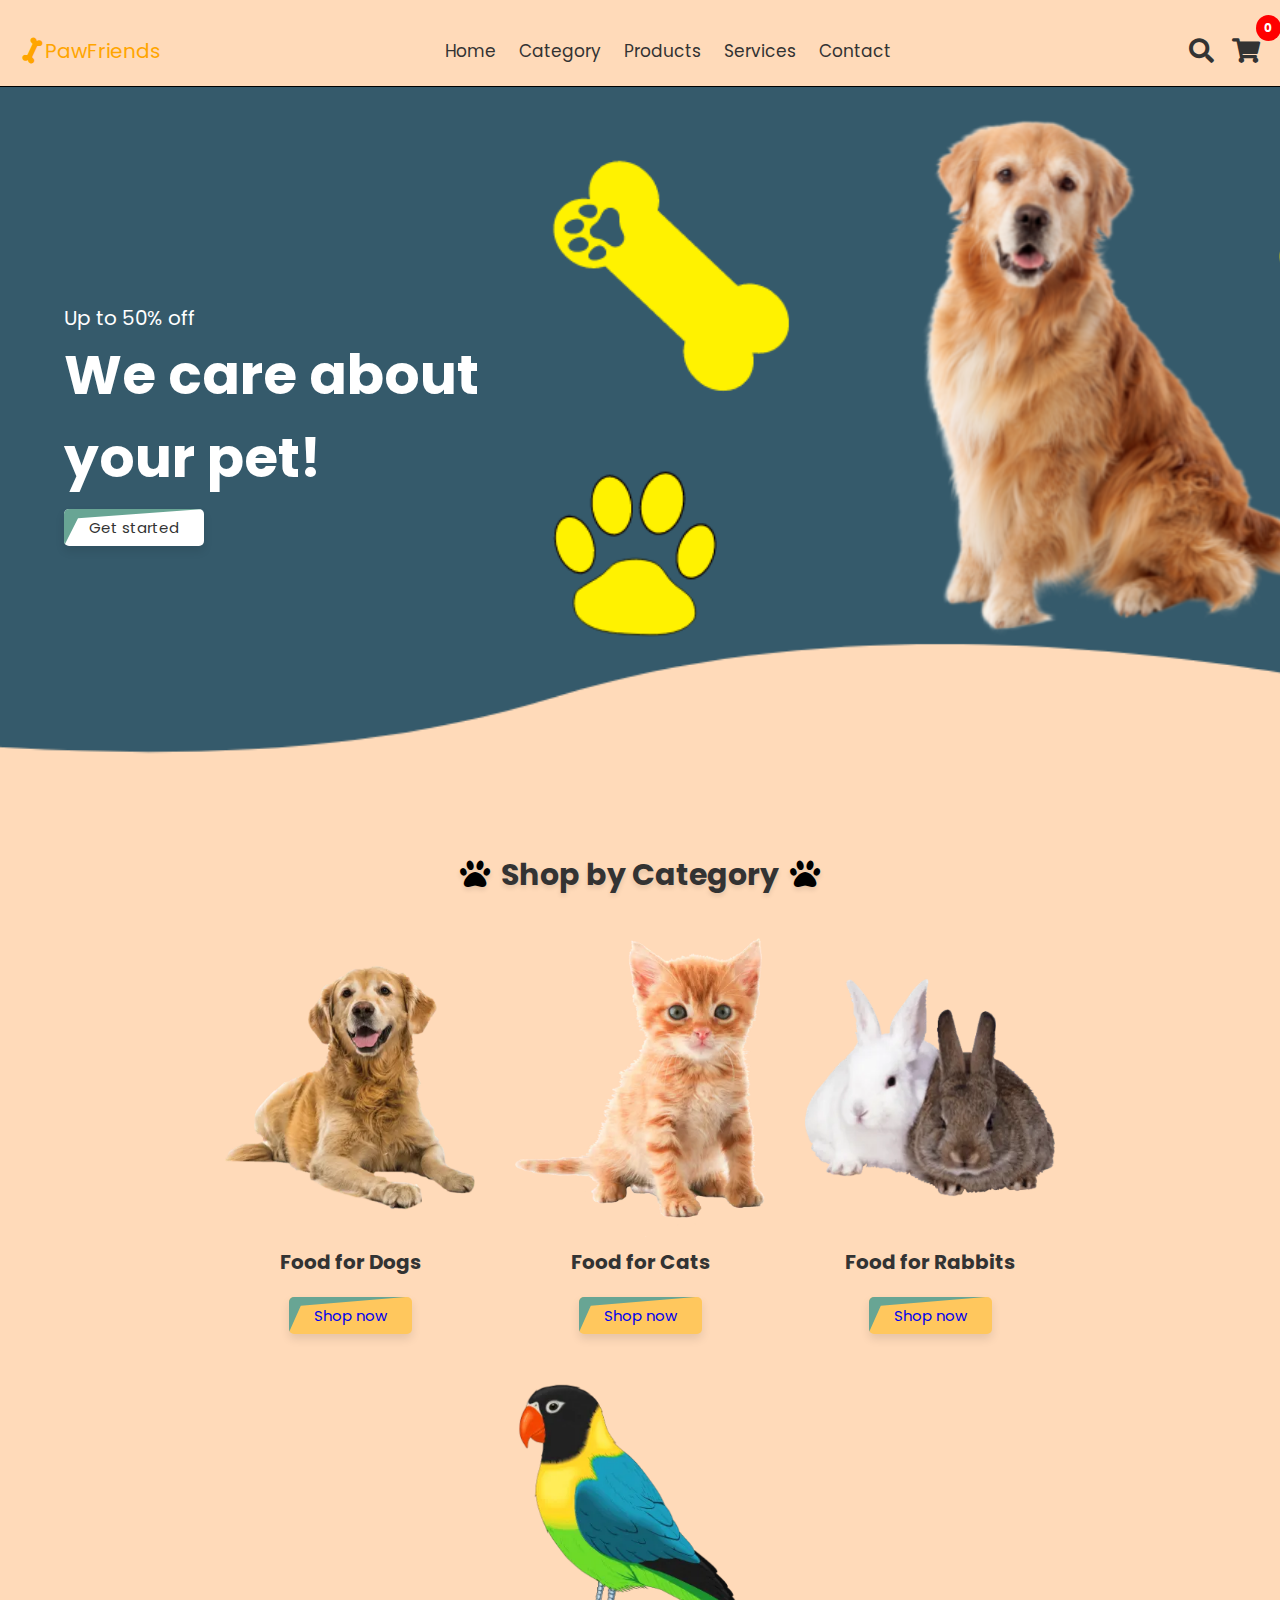
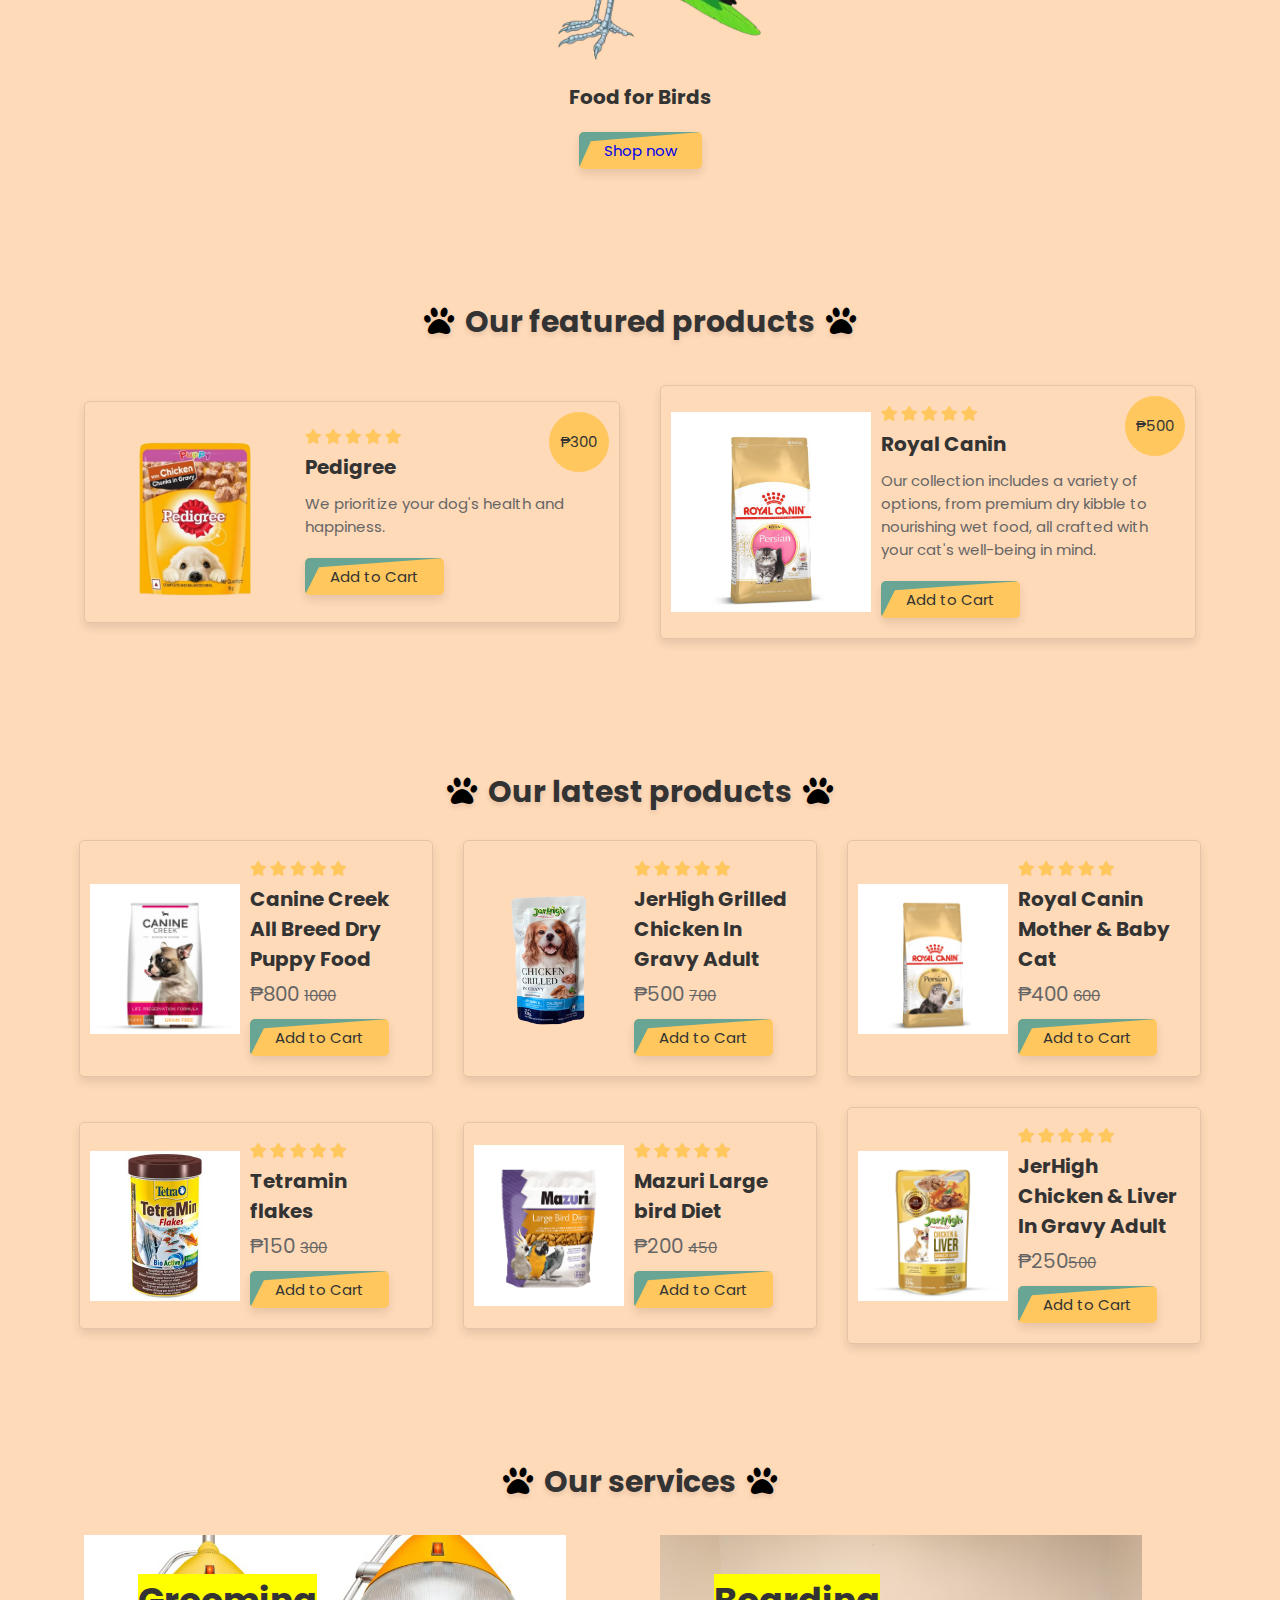
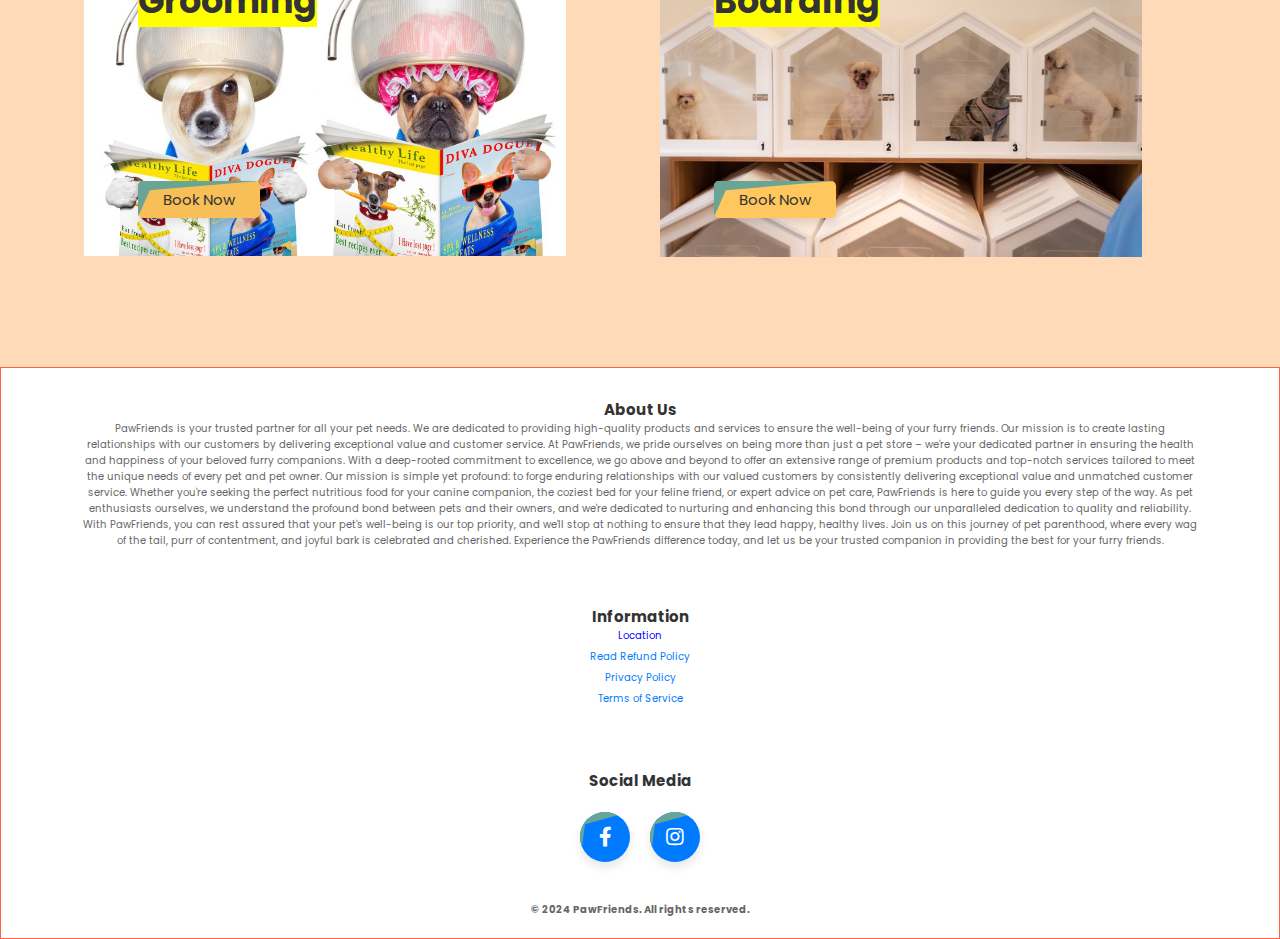
<file: index.html>
﻿﻿<!DOCTYPE html>
<html lang="en">
<head>
    <meta charset="UTF-8">
    <meta name="viewport" content="width=device-width, initial-scale=1.0">
    <title>PawFriends</title>

    <!-- font awesome cdn link  -->
    <link rel="stylesheet" href="https://cdnjs.cloudflare.com/ajax/libs/font-awesome/5.15.3/css/all.min.css">

    <!-- custom css file link  -->
    <link rel="stylesheet" href="style.css">

</head>
<body>
    
<!-- header section starts  -->

<header>

    <div id="menu" class="fas fa-bars"></div>

    <a href="./index.html" class="logo"><i class="fas fa-bone"></i>PawFriends</a>

    <nav class="navbar">
        <a href="#home">Home</a>
        <a href="#category">Category</a>
        <a href="#products">Products</a>
        <a href="#services">Services</a>
        <a href="#contact">Contact</a>
    </nav>

    <div class="icons">
        <i class="fas fa-search" id="search-icon"></i>
        <span id="cartCount" class="cart-count">0</span>
        <a href="#" onclick="toggleCartPopup()" class="fas fa-shopping-cart"></a>

    </div>
    <!-- Add this div for the cart popup -->
<div id="cartPopup" class="popup">
    <h2>Your Cart</h2>
    <!-- Cart items will be displayed here -->

    <div id="cartItems"></div>
    <button class="btn" onclick="checkout()">Checkout</button>
    <button class="close-btn" onclick="hidePopup('cartPopup')">Close</button>

</div>
    
    <form action="" id="search-box">
        <input type="search" id="search" placeholder="search here">
        <label for="search" class="fas fa-search"></label>
    </form>

</header>

<!-- header section ends -->

<!-- home section starts  -->

<section class="home" id="home">

    <div class="content">
        <span>Up to 50% off</span>
        <h3>We care about <br> your pet!</h3>
        <a href="#category" class="btn">Get started</a>
    </div>

</section>

<!-- home section ends -->

<!-- category section starts  -->

<section class="category" id="category">

    <h1 class="heading"> <i class="fas fa-paw"></i> Shop by Category <i class="fas fa-paw"></i> </h1>

    <div class="box-container">
        
        <div class="box">
            <img src="images/c1.webp" alt="">
            <h3>Food for Dogs</h3>
            <button id="showButton1" class="btn" data-target="div1"><a href="dog.html">Shop now</a></button>
        </div>
        <div class="box">
            <img src="images/c2.webp" alt="">
            <h3>Food for Cats</h3>
            <button id="showButton2" class="btn" data-target="div2"><a href="cat.html">Shop now</a></button>
        </div>

        <div class="box">
            <img src="images/c3.webp" alt="">
            <h3>Food for Rabbits</h3>
            <button id="showButton3" class="btn" data-target="div3"><a href="rabbit.html">Shop now</a></button>
        </div>

        <div class="box">
            <img src="images/c4.webp" alt="">
            <h3>Food for Birds</h3>
            <button id="showButton4" class="btn" data-target="div4"><a href="bird.html">Shop now</a></button>
        </div>

    </div>
    <button onclick="showDivs()" style="display: none">Show Divs</button>
<div class="row g-5">
    <div class="col-md-6">
        <div class="service-item bg-light d-flex p-4">
            <i class="flaticon-house display-1 text-primary me-4"></i>
            <div>
                
</section>

<!-- category section ends -->

<section class="featured" id="featured">

    <h1 class="heading"> <i class="fas fa-paw"></i> Our featured products <i class="fas fa-paw"></i> </h1>

    <div class="box-container">

        <div class="box">
            <div class="price">₱300</div>
            <img src="dog food-1.png" alt="">
            <div class="content">
                <div class="stars">
                    <i class="fas fa-star"></i>
                    <i class="fas fa-star"></i>
                    <i class="fas fa-star"></i>
                    <i class="fas fa-star"></i>
                    <i class="fas fa-star"></i>
                </div>
                <h3>Pedigree</h3>
                <p>We prioritize your dog's health and happiness.</p>
            	<button class="btn add-to-cart" onclick="addToCart('Pedigree', 300, 'dog food-1.png')">Add to Cart</button>
            </div>
        </div>

        <div class="box">
            <div class="price">₱500</div>
            <img src="cat food-1.jpg" alt="">
            <div class="content">
                <div class="stars">
                    <i class="fas fa-star"></i>
                    <i class="fas fa-star"></i>
                    <i class="fas fa-star"></i>
                    <i class="fas fa-star"></i>
                    <i class="fas fa-star"></i>
                </div>
                <h3>Royal Canin</h3>
                <p>Our collection includes a variety of options, from premium dry kibble to nourishing wet food, all crafted with your cat's well-being in mind.</p>
                <button class="btn add-to-cart" onclick="addToCart('Royal Canin', 500, 'cat food-1.jpg')">Add to Cart</button>
            </div>
        </div>

    </div>

</section>

<section class="products" id="products">

    <h1 class="heading"> <i class="fas fa-paw"></i> Our latest products <i class="fas fa-paw"></i> </h1>

    <div class="box-container">

        <div class="box">
            <img src="dog food-canine.jpg" alt="">
            <div class="content">
                <div class="stars">
                    <i class="fas fa-star"></i>
                    <i class="fas fa-star"></i>
                    <i class="fas fa-star"></i>
                    <i class="fas fa-star"></i>
                    <i class="fas fa-star"></i>
                </div>
                <h3>Canine Creek All Breed Dry Puppy Food</h3>
                <div class="price"> ₱800 <span>1000</span> </div>
                <button class="btn add-to-cart" onclick="addToCart('Canine Creek All Breed Dry Puppy Food', 800, 'dog food-canine.jpg')">Add to Cart</button>
            </div>
        </div>

        <div class="box">
            <img src="dog food-2.jpg" alt="">
            <div class="content">
                <div class="stars">
                    <i class="fas fa-star"></i>
                    <i class="fas fa-star"></i>
                    <i class="fas fa-star"></i>
                    <i class="fas fa-star"></i>
                    <i class="fas fa-star"></i>
                </div>
                <h3>JerHigh Grilled Chicken In Gravy Adult</h3>
                <div class="price"> ₱500 <span>700</span> </div>
                <button class="btn add-to-cart" onclick="addToCart('JerHigh Grilled Chicken in Gravy Adult', 500, 'dog food-2.jpg')">Add to Cart</button>
            </div>
        </div>

        <div class="box">
            <img src="cat food-2.jpg" alt="">
            <div class="content">
                <div class="stars">
                    <i class="fas fa-star"></i>
                    <i class="fas fa-star"></i>
                    <i class="fas fa-star"></i>
                    <i class="fas fa-star"></i>
                    <i class="fas fa-star"></i>
                </div>
                <h3>Royal Canin Mother & Baby Cat</h3>
                <div class="price"> ₱400 <span>600</span> </div>
                <button class="btn add-to-cart" onclick="addToCart('Royal Canin Mother & Baby Cat', 400, 'cat food-2.jpg')">Add to Cart</button>
            </div>
        </div>

        <div class="box">
            <img src="fishfood-3.jpg" alt="">
            <div class="content">
                <div class="stars">
                    <i class="fas fa-star"></i>
                    <i class="fas fa-star"></i>
                    <i class="fas fa-star"></i>
                    <i class="fas fa-star"></i>
                    <i class="fas fa-star"></i>
                </div>
                <h3>Tetramin flakes</h3>
                <div class="price"> ₱150 <span>300</span> </div>
                <button class="btn add-to-cart" onclick="addToCart('Tetramin Flakes', 300, 'fishfood-3.jpg')">Add to Cart</button>
            </div>
        </div>

        <div class="box">
            <img src="birdfood-1.jpg" alt="">
            <div class="content">
                <div class="stars">
                    <i class="fas fa-star"></i>
                    <i class="fas fa-star"></i>
                    <i class="fas fa-star"></i>
                    <i class="fas fa-star"></i>
                    <i class="fas fa-star"></i>
                </div>
                <h3>Mazuri Large bird Diet</h3>
                <div class="price"> ₱200 <span>450</span> </div>
                <button class="btn add-to-cart" onclick="addToCart('Mazuri Large Bird Diet', 200, 'birdfood-1.jpg')">Add to Cart</button>
            </div>
        </div>

        <div class="box">
            <img src="dog food-3.jpg" alt="">
            <div class="content">
                <div class="stars">
                    <i class="fas fa-star"></i>
                    <i class="fas fa-star"></i>
                    <i class="fas fa-star"></i>
                    <i class="fas fa-star"></i>
                    <i class="fas fa-star"></i>
                </div>
                <h3>JerHigh Chicken & Liver In Gravy Adult</h3>
                <div class="price">₱250<span>500</span> </div>
                <button class="btn add-to-cart" onclick="addToCart('JerHigh Chicken & Liver in Gravy Adult', 250, 'dog food-3.jpg')">Add to Cart</button>
            </div>
        </div>

    </div>

</section>
<section class="services" id="services">

    <h1 class="heading"> <i class="fas fa-paw"></i> Our services <i class="fas fa-paw"></i> </h1>
    <div class="box-container">
        <div class="box">
            <img src="Grooming-3.jpg" alt="">
            <div class="content">
                <h3 style="background-color: yellow;">Grooming</h3>
                <br><br><br><br><br><br> <br><br><br>
                <a href="https://docs.google.com/forms/d/e/1FAIpQLSeg1J3nEo_A4Rrp5ZcK95uZ5WYAQXWMkFzA0Q3mp9k5pVGgWA/viewform?usp=sf_link" onclick="openPopup(event)" class="btn">Book Now</a>
            </div>
        </div>
        <div class="box">
            <img src="boarding2.jpg" alt="">
            <div class="content">
                <h3 style="background-color: yellow;">Boarding</h3>
                <br><br><br><br><br><br> <br><br><br>
                <a href="https://docs.google.com/forms/d/e/1FAIpQLSeg1J3nEo_A4Rrp5ZcK95uZ5WYAQXWMkFzA0Q3mp9k5pVGgWA/viewform?usp=sf_link" onclick="openPopup(event)" class="btn">Book Now</a>
            </div>
        </div>
    </div>
</section>
<br>
<br>
<br>
<br><br>
<!-- footer section  -->
<footer class="footer" id="contact">
	<div class="column">
		<section class="about-us">
			<h2> About Us </h2>
			<p>PawFriends is your trusted partner for all your pet needs. We are dedicated to providing high-quality products and services to ensure the well-being of your furry friends. Our mission is to create lasting relationships with our customers by delivering exceptional value and customer service. At PawFriends, we pride ourselves on being more than just a pet store – we're your dedicated partner in ensuring the health and happiness of your beloved furry companions. With a deep-rooted commitment to excellence, we go above and beyond to offer an extensive range of premium products and top-notch services tailored to meet the unique needs of every pet and pet owner.

Our mission is simple yet profound: to forge enduring relationships with our valued customers by consistently delivering exceptional value and unmatched customer service. Whether you're seeking the perfect nutritious food for your canine companion, the coziest bed for your feline friend, or expert advice on pet care, PawFriends is here to guide you every step of the way.

As pet enthusiasts ourselves, we understand the profound bond between pets and their owners, and we're dedicated to nurturing and enhancing this bond through our unparalleled dedication to quality and reliability. With PawFriends, you can rest assured that your pet's well-being is our top priority, and we'll stop at nothing to ensure that they lead happy, healthy lives.

Join us on this journey of pet parenthood, where every wag of the tail, purr of contentment, and joyful bark is celebrated and cherished. Experience the PawFriends difference today, and let us be your trusted companion in providing the best for your furry friends.</p>
		</section>
    <br>
    <div class="column">
        <!-- PawFriends Information -->
        <section class="pawfriends-info">
            <h2>Information</h2>
            <ul>			
    <li><a href="https://maps.app.goo.gl/rgQARBeGvJZFEUFF7" target="_blank" style="color:blue;">Location</a></li> 
    <li><a href="#" onclick="showRefundPopup()">Read Refund Policy</a></li>
	<div id="refundPopup" class="popup">

    <h2>PAW FRIENDS Refund Policy</h2>
        <p><strong>Effective Date:</strong> 02/13/2024</p>
        <p>Thank you for choosing PAW FRIENDS for your [product/service] needs. We strive to provide high-quality products/services and ensure customer satisfaction. Please read our refund policy carefully to understand your rights and responsibilities when requesting a refund.</p>

        <h3>Refund Eligibility:</h3>
        <ul>
            <li>We offer refunds on [physical products/digital products/services] within [number of days] days of the purchase date.</li>
            <li>To be eligible for a refund, your [product/service] must be unused, in the same condition that you received it, and in the original packaging.</li>
        </ul>

        <h3>Non-Refundable Items:</h3>
        <p>Certain [physical products/digital products/services] are non-refundable. These include, but are not limited to, [specific items/services]. Please check the product/service description carefully before making a purchase.</p>

        <h3>Refund Process:</h3>
        <ul>
            <li>To request a refund, please contact our customer support team at [customer support email] or [customer support phone number].</li>
            <li>Provide your order number, the reason for the refund request, and any supporting documentation if applicable.</li>
            <li>Our team will review your request and respond within [number of days] business days.</li>
        </ul>

        <h3>Refund Approval:</h3>
        <ul>
            <li>If your refund request is approved, we will initiate the refund process.</li>
            <li>Refunds will be issued to the original payment method used for the purchase.</li>
        </ul>

        <h3>Late or Missing Refunds:</h3>
        <ul>
            <li>If you haven’t received a refund within [number of days] days after approval, please check your bank account first.</li>
            <li>Contact your credit card company or bank, as processing times may vary.</li>
            <li>If the issue persists, please contact our customer support team for assistance.</li>
        </ul>

        <h3>Exchanges:</h3>
        <p>We do not offer exchanges. If you need a different [product/service], please place a new order and follow the refund process for the original order.</p>

        <h3>Shipping Costs:</h3>
        <p>Shipping costs are non-refundable. If you receive a refund, the cost of return shipping will be deducted from your refund.</p>

        <h3>Changes to This Policy:</h3>
        <p>We reserve the right to modify this refund policy at any time. Any changes will be effective immediately upon posting on our website.</p>

        <p>By making a purchase with PAW FRIENDS, you acknowledge that you have read and agree to our refund policy.</p>

        <p>If you have any questions or concerns regarding our refund policy, please contact us at [customer support email] or [customer support phone number].</p>

        <p>Thank you for choosing PAW FRIENDS.</p>
	<button class="close-btn" onclick="hidePopup('refundPopup')">Close</button>
	</div>

    <li><a href="#" onclick="showPrivacyPopup()">Privacy Policy</a></li>
    <li><a href="#" onclick="showTermsPopup()"> Terms of Service</a></li>
</ul>
    <div id="privacyPopup" class="popup">
    <h2>Privacy Policy</h2>
    <!-- Privacy policy content -->
    <h2>PAW FRIENDS Privacy Policy</h2>
        <p><strong>Effective Date:</strong> [02/13/2024]</p>

        <h3>1. Information We Collect</h3>
        <p><strong>Personal Information:</strong> We may collect personal information, including but not limited to [list types of personal information collected].</p>
        <p><strong>Non-Personal Information:</strong> We may also collect non-personal information such as [list examples of non-personal information].</p>

        <h3>2. How We Use Your Information</h3>
        <p>We use the collected information for [describe purposes, e.g., processing orders, improving our services, marketing].</p>
        <p>Your information will not be shared with third parties except [mention circumstances, e.g., for processing payments, with your consent].</p>

        <h3>3. Cookies</h3>
        <p>We use cookies to [explain the purpose, e.g., enhance user experience, analyze website traffic].</p>
        <p>You can manage your cookie preferences through [provide information on how to manage cookies].</p>

        <h3>4. Security</h3>
        <p>We take reasonable measures to protect your information from unauthorized access or disclosure.</p>
        <p>However, no method of transmission over the internet or electronic storage is 100% secure.</p>

        <h3>5. Your Choices</h3>
        <p>You have the right to [list rights, e.g., access, correct, delete] your personal information.</p>
        <p>To exercise these rights or for inquiries, contact us at [contact email/phone].</p>

        <h3>6. Changes to This Policy</h3>
        <p>We reserve the right to update our Privacy Policy. Changes will be effective upon posting on our website.</p>
    <button class="close-btn" onclick="hidePopup('privacyPopup')">Close</button>
	</div>

	<div id="termsPopup" class="popup">
    <h2>Terms of Service</h2>
    <!-- Terms of service content -->
    <h2>PAW FRIENDS Terms and Conditions</h2>

        <h3>1. Acceptance of Terms</h3>
        <p>By accessing or using PAW FRIENDS, you agree to comply with these Terms and Conditions.</p>

        <h3>2. Use of Our Services</h3>
        <p>You agree to use our services [responsibly, lawfully, etc.] and not engage in [list prohibited activities, e.g., unauthorized access, data mining].</p>

        <h3>3. Intellectual Property</h3>
        <p>All content on PAW FRIENDS is the property of PAW FRIENDS. Unauthorized use is prohibited.</p>

        <h3>4. Limitation of Liability</h3>
        <p>PAW FRIENDS is not liable for [list limitations, e.g., indirect, incidental, consequential] damages.</p>

        <h3>5. Governing Law</h3>
        <p>These Terms and Conditions are governed by the laws of [Your Jurisdiction].</p>

        <h3>6. Changes to Terms</h3>
        <p>We reserve the right to modify these Terms and Conditions at any time. Changes are effective upon posting.</p>

        <p>If you have questions or concerns regarding our Privacy Policy or Terms and Conditions, contact us at [contact email/phone].</p>

        <p>Thank you for choosing PAW FRIENDS.</p>
    <button class="close-btn" onclick="hidePopup('termsPopup')">Close</button>
	</div>

	<div id="overlay" class="overlay" onclick="hideOverlay()"></div>
    <br>
    <br>

    </section>
    <section class="social-media-links">
    	<h2> Social Media </h2>
        <div class="share">
            <a href="https://www.facebook.com/pawfriendswebsite/" target="_blank" class="btn">
                <i class="fab fa-facebook-f" style="margin-top: 15px;"></i>
            </a>
            <a href="https://www.instagram.com/pawfriendswebsite/" target="_blank" class="btn">
                <i class="fab fa-instagram" style="margin-top: 15px;"></i>
            </a>
        </div>
    </section>
   
    
    <b> <p class="footer-paragraph">&copy; 2024 PawFriends. All rights reserved.</p> </b>

</footer>




<script src="https://cdnjs.cloudflare.com/ajax/libs/jquery/3.6.0/jquery.min.js"></script>

<script>
   $(document).ready(function(){

$('#search-icon').click(function(){
  $(this).toggleClass('fa-times');
  $('#search-box').toggleClass('active');
});

$('#menu').click(function(){
  $(this).toggleClass('fa-times');
  $('.navbar').toggleClass('nav-toggle');
});

$(window).on('scroll load', function(){
  $('#search-icon').removeClass('fa-times');
  $('#search-box').removeClass('active');
  $('#menu').removeClass('fa-times');
  $('.navbar').removeClass('nav-toggle');

  if($(window).scrollTop() > 0){
    $('header').addClass('sticky');
  } else {
    $('header').removeClass('sticky');
  }
});

$('a[href*="#"]').on('click', function(e){
  e.preventDefault();

  $('html, body').animate({
    scrollTop: $($(this).attr('href')).offset().top,
  }, 500, 'linear');
});

$('#search').on('input', function() {
  const searchTerm = $(this).val().toLowerCase();
  highlightMatches(searchTerm);
});

function highlightMatches(searchTerm) {
  $('.box').each(function() {
    const productTitle = $(this).find('h3');
    const titleText = productTitle.text().toLowerCase();
    const startIndex = titleText.indexOf(searchTerm);

    

    const isVisible = startIndex !== -1;
    $(this).toggle(isVisible);
  });
}

});
     // Get references to all buttons
    var buttons = document.querySelectorAll('button');

    // Add click event listeners to each button
    buttons.forEach(function(button) {
      button.addEventListener('click', function() {
        // Get the target div id from the data-target attribute
        var targetDivId = button.getAttribute('data-target');
        
        // Get the corresponding div
        var targetDiv = document.getElementById(targetDivId);

        // Toggle the display of the div
        targetDiv.style.display = (targetDiv.style.display === 'none') ? 'block' : 'none';
      });
    });
    
    function toggleDivs() {
        var divs = document.querySelectorAll('.hiddenDiv');}

        divs.forEach(function(div) {
            if (div.style.display === 'none') {
                div.style.display = 'block';
            } else {
                div.style.display = 'none';
            }
        });
function showRefundPopup() {
    document.getElementById("refundPopup").style.display = "block";
    document.getElementById("overlay").style.display = "block";
    document.body.style.overflow = 'hidden'; // Disable scrolling of the main content
}

function showPrivacyPopup() {
    document.getElementById("privacyPopup").style.display = "block";
    document.getElementById("overlay").style.display = "block";
    document.body.style.overflow = 'hidden'; // Disable scrolling of the main content
}

function showTermsPopup() {
    document.getElementById("termsPopup").style.display = "block";
    document.getElementById("overlay").style.display = "block";
    document.body.style.overflow = 'hidden'; // Disable scrolling of the main content
}

function hidePopup(popupId) {
    document.getElementById(popupId).style.display = "none";
    document.getElementById("overlay").style.display = "none";
    document.body.style.overflow = 'auto'; // Enable scrolling of the main content
}
function openPopup(event) {
        event.preventDefault();
        var url = event.target.href;
        var width = 600;
        var height = 400;
        var leftPosition = (window.screen.width / 2) - ((width / 2) + 10);
        var topPosition = (window.screen.height / 2) - ((height / 2) + 50);
        window.open(url, '_blank', 'toolbar=no, location=no, directories=no, status=no, menubar=no, scrollbars=no, resizable=no, copyhistory=no, width=' + width + ', height=' + height + ', top=' + topPosition + ', left=' + leftPosition);
    }
function hideOverlay() {
    hideAllPopups();
}

document.getElementById("overlay").addEventListener("click", function() {
    hideOverlay();
});

function hideAllPopups() {
    document.querySelectorAll(".popup").forEach(function(popup) {
        popup.style.display = "none";
    });
    document.getElementById("overlay").style.display = "none";
    document.body.style.overflow = 'auto'; // Enable scrolling of the main content
}
// Function to toggle the cart popup
function toggleCartPopup() {
    var cartIcon = document.querySelector('.icons .fa-shopping-cart');
    var cartPopup = document.getElementById("cartPopup");
    var overlay = document.getElementById("overlay");
    
    if (cartPopup.style.display === "block") {
        cartPopup.style.display = "none";
        overlay.style.display = "none";
        document.body.style.overflow = 'auto'; // Enable scrolling of the main content
    } else {
        cartPopup.style.display = "block";
        overlay.style.display = "block";
        document.body.style.overflow = 'hidden'; // Disable scrolling of the main content
        updateCartItems();
        
        // Add the 'clicked' class to initiate the animation
        cartIcon.classList.add('clicked');
        
        // Remove the 'clicked' class after the animation ends
        setTimeout(function() {
            cartIcon.classList.remove('clicked');
        }, 500); // Adjust the duration of the animation (0.5s in this case)
    }
}


// Add event listener to the cart icon to toggle the cart popup
document.querySelector('.icons .fa-shopping-cart').addEventListener('click', toggleCartPopup);

// Function to add items to the cart
function addToCart(itemName, itemPrice, itemImage) {
    // Get the existing cart items from local storage or initialize an empty array
    var cart = JSON.parse(localStorage.getItem('cart')) || [];
    
    // Check if the item already exists in the cart
    var existingItem = cart.find(item => item.name === itemName);
    
    if (existingItem) {
        // If the item already exists, increment its quantity
        existingItem.quantity++;
    } else {
        // If the item does not exist, create a new item object
        var newItem = {
            name: itemName,
            price: itemPrice,
            image: itemImage,
            quantity: 1 // Add quantity property to newItem
        };
        // Add the new item to the cart array
        cart.push(newItem);
    }
    
    // Save the updated cart back to local storage
    localStorage.setItem('cart', JSON.stringify(cart));
    
    // Update the cart popup to display the new item
    updateCartItems();
}


// Function to update the cart popup with the added items and calculate total
function updateCartItems() {
    var cartItemsHtml = "";
    var cartTotal = 0; // Initialize total variable
    var cartCount = 0; // Initialize count variable
    
    var cart = JSON.parse(localStorage.getItem('cart')) || [];
    if (cart.length === 0) {
        cartItemsHtml = "<div>There's nothing in your cart!</div>";
    } else {
        cart.forEach(function(item, index) { // Add index parameter
            var itemQuantity = item.quantity > 1 ? ` x${item.quantity}` : ''; // Show quantity if greater than 1
            cartItemsHtml += `
                <div class="cart-item">
                    <img src="${item.image}" alt="${item.name}" style="width: 50px; height: 50px;">
                    <div>${item.name}${itemQuantity} - ${item.price}</div>
                    <button class="decrease-button" onclick="decreaseQuantity(${index})">-</button> <!-- Decrease button -->
                    <button class="increase-button" onclick="increaseQuantity(${index})">+</button> <!-- Increase button -->
                    <button class="delete-button" onclick="removeItemFromCart(${index})">X</button> <!-- Delete button -->
                </div>`;
            // Add item price multiplied by quantity to total
            cartTotal += parseFloat(item.price) * item.quantity;
            // Increment count by item quantity
            cartCount += item.quantity;
        });
    }
    
    // Display total in cart
    cartItemsHtml += `<div>Total: PHP${cartTotal.toFixed(2)}</div>`;
    // Update notification bubble
    document.getElementById("cartCount").innerText = cartCount;
    
    document.getElementById("cartItems").innerHTML = cartItemsHtml;
}

// Function to group items by name and calculate total quantity
function groupItems(cart) {
    var groupedItems = [];
    cart.forEach(function(item) {
        var existingItem = groupedItems.find(i => i.name === item.name);
        if (existingItem) {
            existingItem.quantity++;
        } else {
            groupedItems.push({ ...item, quantity: 1 });
        }
    });
    return groupedItems;
}

// Function to remove item from cart
function removeItemFromCart(index) {
    var cart = JSON.parse(localStorage.getItem('cart')) || [];
    cart.splice(index, 1); // Remove item at the specified index
    localStorage.setItem('cart', JSON.stringify(cart)); // Update cart in local storage
    updateCartItems(); // Update cart popup
}

// Function to decrease item quantity in cart
function decreaseQuantity(index) {
    var cart = JSON.parse(localStorage.getItem('cart')) || [];
    if (cart[index].quantity > 1) {
        cart[index].quantity--; // Decrease quantity by 1
        localStorage.setItem('cart', JSON.stringify(cart)); // Update cart in local storage
        updateCartItems(); // Update cart popup
    }
}

// Function to increase item quantity in cart
function increaseQuantity(index) {
    var cart = JSON.parse(localStorage.getItem('cart')) || [];
    cart[index].quantity++; // Increase quantity by 1
    localStorage.setItem('cart', JSON.stringify(cart)); // Update cart in local storage
    updateCartItems(); // Update cart popup
}

// Function to handle checkout
function checkout() {
    // Check if cart is empty
    if (!localStorage.getItem('cart')) {
        alert('Cannot proceed with checkout. Your cart is empty.');
        return; // Exit the function early if cart is empty
    }
    
    // Remove all items from the cart
    localStorage.removeItem('cart');
    
    // Update the cart popup to reflect the empty cart
    updateCartItems();
    
    // Display alert for checkout
    alert('Checkout completed. Thank you for your purchase!');
}



    </script>
</body>
</html>
</file>
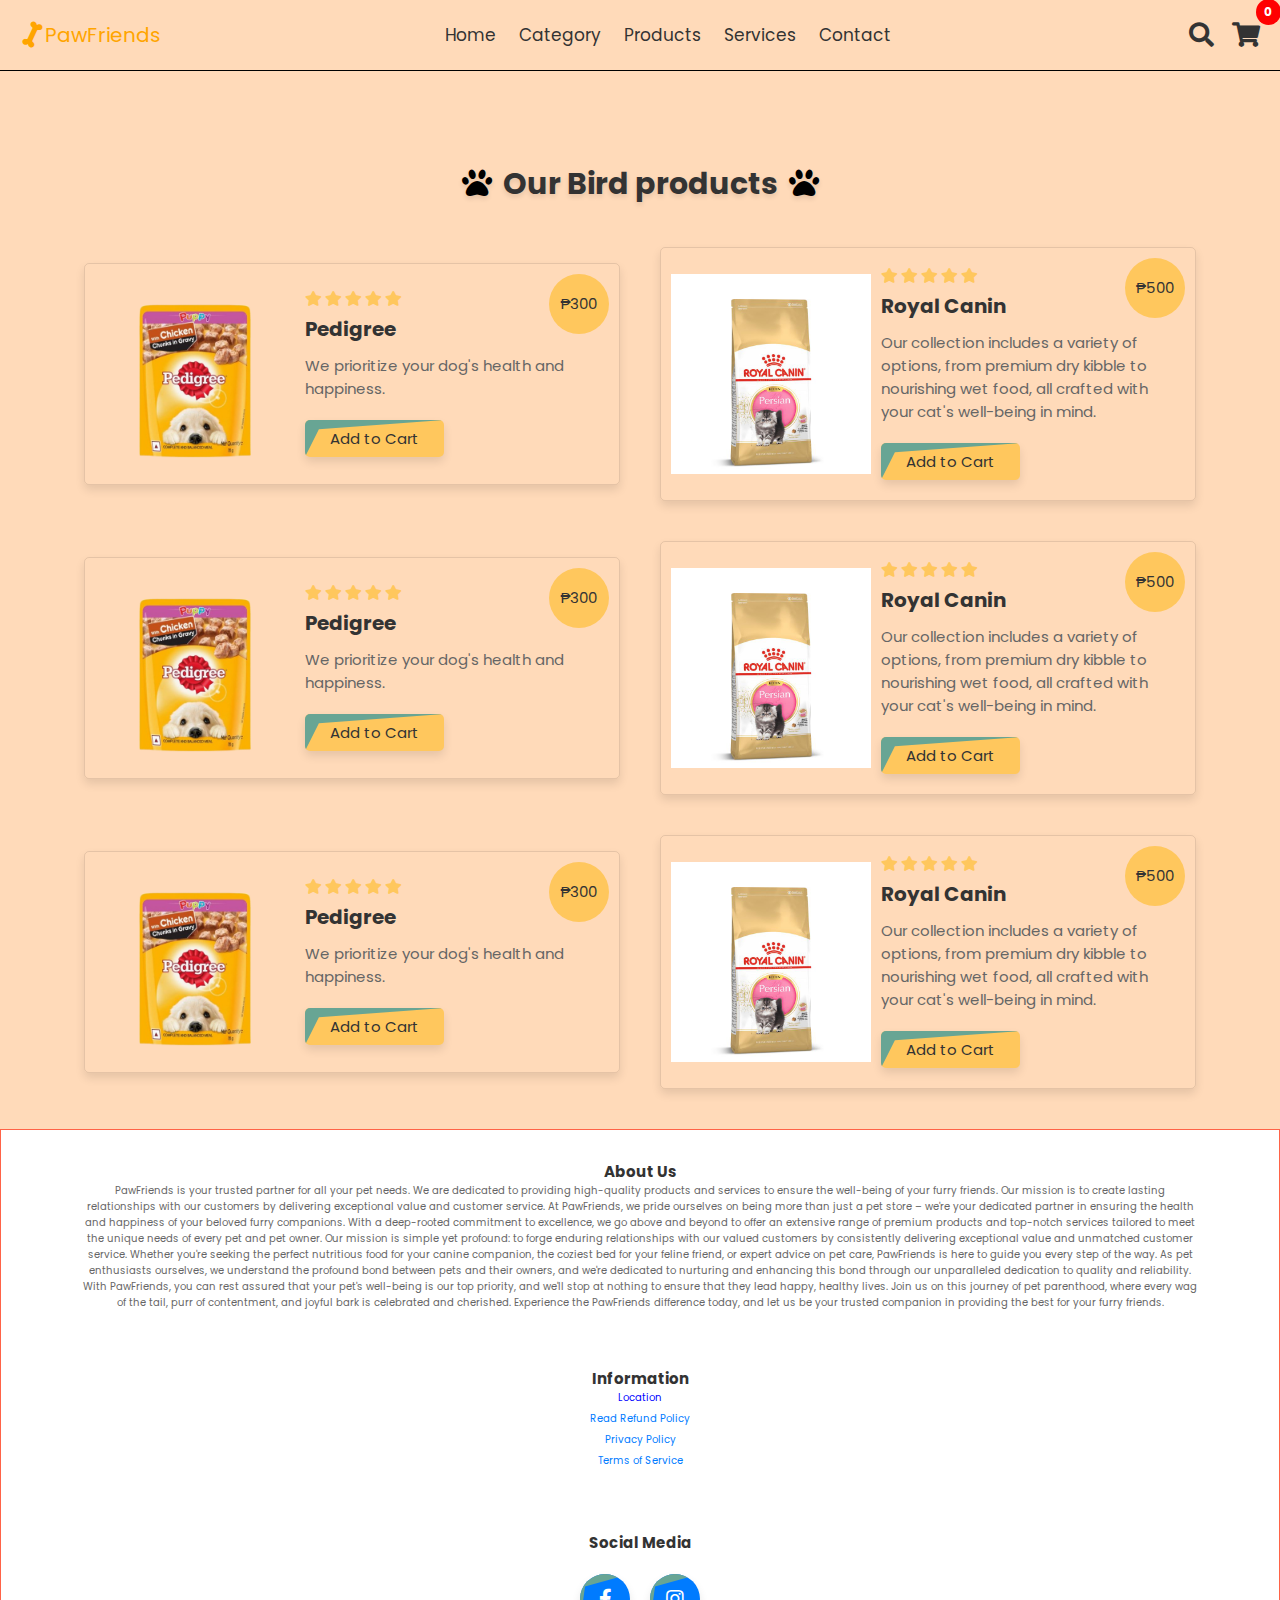
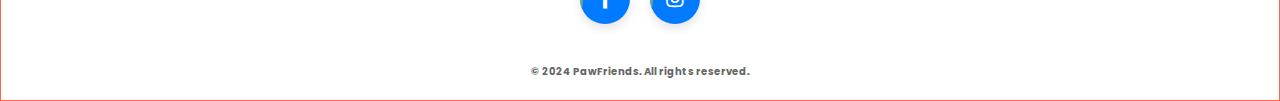
<file: bird.html>
﻿<!DOCTYPE html>
<html lang="en">
<head>
    <meta charset="UTF-8">
    <meta name="viewport" content="width=device-width, initial-scale=1.0">
    <title>PawFriends</title>

    <!-- font awesome cdn link  -->
    <link rel="stylesheet" href="https://cdnjs.cloudflare.com/ajax/libs/font-awesome/5.15.3/css/all.min.css">

    <!-- custom css file link  -->
    <link rel="stylesheet" href="style.css">

</head>
<body>
    
<!-- header section starts  -->

<header>

    <div id="menu" class="fas fa-bars"></div>

    <a href="index.html" class="logo"><i class="fas fa-bone"></i>PawFriends</a>

    <nav class="navbar">
        <a href="#" onclick="goToHome()">Home</a>
        <a href="#" onclick="goToCategory()">Category</a>
        <a href="#" onclick="goToProducts()">Products</a>
        <a href="#" onclick="goToServices()">Services</a>
        <a href="#" onclick="goToContact()">Contact</a>
    </nav>
    
    <div class="icons">
        <i class="fas fa-search" id="search-icon"></i>
        <span id="cartCount" class="cart-count">0</span>
        <a href="#" onclick="toggleCartPopup()" class="fas fa-shopping-cart"></a>

    </div>
    <!-- Add this div for the cart popup -->
<div id="cartPopup" class="popup">
    <h2>Your Cart</h2>
    <!-- Cart items will be displayed here -->

    <div id="cartItems"></div>
    <button class="btn" onclick="checkout()">Checkout</button>
    <button class="close-btn" onclick="hidePopup('cartPopup')">Close</button>

</div>
    
    <form action="" id="search-box">
        <input type="search" id="search" placeholder="search here">
        <label for="search" class="fas fa-search"></label>
    </form>

</header>

<!-- header section ends -->

<!-- home section starts  -->

<section class="home" id="home" style="display: none;">

    <div class="content">
        <span>Up to 50% off</span>
        <h3>We care about <br> your pet!</h3>
        <a href="#category" class="btn">Get started</a>
    </div>

</section>

<!-- home section ends -->


    <button onclick="showDivs()" style="display: none">Show Divs</button>
<div class="row g-5">
    <div class="col-md-6">
        <div class="service-item bg-light d-flex p-4">
            <i class="flaticon-house display-1 text-primary me-4"></i>
            <div>
                
</section>

<!-- category section ends -->

<section class="featured" id="featured">

    <h1 class="heading"> <i class="fas fa-paw"></i> Our Bird products <i class="fas fa-paw"></i> </h1>

    <div class="box-container">

        <div class="box">
            <div class="price">₱300</div>
            <img src="dog food-1.png" alt="">
            <div class="content">
                <div class="stars">
                    <i class="fas fa-star"></i>
                    <i class="fas fa-star"></i>
                    <i class="fas fa-star"></i>
                    <i class="fas fa-star"></i>
                    <i class="fas fa-star"></i>
                </div>
                <h3>Pedigree</h3>
                <p>We prioritize your dog's health and happiness.</p>
                <button class="btn add-to-cart" onclick="addToCart('Pedigree', 300, 'dog food-1.png')">Add to Cart</button>
            </div>
        </div>

        <div class="box">
            <div class="price">₱500</div>
            <img src="cat food-1.jpg" alt="">
            <div class="content">
                <div class="stars">
                    <i class="fas fa-star"></i>
                    <i class="fas fa-star"></i>
                    <i class="fas fa-star"></i>
                    <i class="fas fa-star"></i>
                    <i class="fas fa-star"></i>
                </div>
                <h3>Royal Canin</h3>
                <p>Our collection includes a variety of options, from premium dry kibble to nourishing wet food, all crafted with your cat's well-being in mind.</p>
                <button class="btn add-to-cart" onclick="addToCart('Royal Canin', 500, 'cat food-1.jpg')">Add to Cart</button>
            </div>
        </div>
        <div class="box">
            <div class="price">₱300</div>
            <img src="dog food-1.png" alt="">
            <div class="content">
                <div class="stars">
                    <i class="fas fa-star"></i>
                    <i class="fas fa-star"></i>
                    <i class="fas fa-star"></i>
                    <i class="fas fa-star"></i>
                    <i class="fas fa-star"></i>
                </div>
                <h3>Pedigree</h3>
                <p>We prioritize your dog's health and happiness.</p>
                <button class="btn add-to-cart" onclick="addToCart('Pedigree', 300, 'dog food-1.png')">Add to Cart</button>
            </div>
        </div>

        <div class="box">
            <div class="price">₱500</div>
            <img src="cat food-1.jpg" alt="">
            <div class="content">
                <div class="stars">
                    <i class="fas fa-star"></i>
                    <i class="fas fa-star"></i>
                    <i class="fas fa-star"></i>
                    <i class="fas fa-star"></i>
                    <i class="fas fa-star"></i>
                </div>
                <h3>Royal Canin</h3>
                <p>Our collection includes a variety of options, from premium dry kibble to nourishing wet food, all crafted with your cat's well-being in mind.</p>
                <button class="btn add-to-cart" onclick="addToCart('Royal Canin', 500, 'cat food-1.jpg')">Add to Cart</button>
            </div>
        </div>
        <div class="box">
            <div class="price">₱300</div>
            <img src="dog food-1.png" alt="">
            <div class="content">
                <div class="stars">
                    <i class="fas fa-star"></i>
                    <i class="fas fa-star"></i>
                    <i class="fas fa-star"></i>
                    <i class="fas fa-star"></i>
                    <i class="fas fa-star"></i>
                </div>
                <h3>Pedigree</h3>
                <p>We prioritize your dog's health and happiness.</p>
                <button class="btn add-to-cart" onclick="addToCart('Pedigree', 300, 'dog food-1.png')">Add to Cart</button>
            </div>
        </div>

        <div class="box">
            <div class="price">₱500</div>
            <img src="cat food-1.jpg" alt="">
            <div class="content">
                <div class="stars">
                    <i class="fas fa-star"></i>
                    <i class="fas fa-star"></i>
                    <i class="fas fa-star"></i>
                    <i class="fas fa-star"></i>
                    <i class="fas fa-star"></i>
                </div>
                <h3>Royal Canin</h3>
                <p>Our collection includes a variety of options, from premium dry kibble to nourishing wet food, all crafted with your cat's well-being in mind.</p>
                <button class="btn add-to-cart" onclick="addToCart('Royal Canin', 500, 'cat food-1.jpg')">Add to Cart</button>
            </div>
        </div>

    </div>

</section>
<!-- footer section  -->
<footer class="footer" id="contact">
    <div class="column">
        <section class="about-us">
            <h2> About Us </h2>
            <p>PawFriends is your trusted partner for all your pet needs. We are dedicated to providing high-quality products and services to ensure the well-being of your furry friends. Our mission is to create lasting relationships with our customers by delivering exceptional value and customer service. At PawFriends, we pride ourselves on being more than just a pet store – we're your dedicated partner in ensuring the health and happiness of your beloved furry companions. With a deep-rooted commitment to excellence, we go above and beyond to offer an extensive range of premium products and top-notch services tailored to meet the unique needs of every pet and pet owner.

Our mission is simple yet profound: to forge enduring relationships with our valued customers by consistently delivering exceptional value and unmatched customer service. Whether you're seeking the perfect nutritious food for your canine companion, the coziest bed for your feline friend, or expert advice on pet care, PawFriends is here to guide you every step of the way.

As pet enthusiasts ourselves, we understand the profound bond between pets and their owners, and we're dedicated to nurturing and enhancing this bond through our unparalleled dedication to quality and reliability. With PawFriends, you can rest assured that your pet's well-being is our top priority, and we'll stop at nothing to ensure that they lead happy, healthy lives.

Join us on this journey of pet parenthood, where every wag of the tail, purr of contentment, and joyful bark is celebrated and cherished. Experience the PawFriends difference today, and let us be your trusted companion in providing the best for your furry friends.</p>
        </section>
    <br>
    <div class="column">
        <!-- PawFriends Information -->
        <section class="pawfriends-info">
            <h2>Information</h2>
            <ul>            
    <li><a href="https://maps.app.goo.gl/rgQARBeGvJZFEUFF7" target="_blank" style="color:blue;">Location</a></li> 
    <li><a href="#" onclick="showRefundPopup()">Read Refund Policy</a></li>
    <div id="refundPopup" class="popup">

    <h2>PAW FRIENDS Refund Policy</h2>
        <p><strong>Effective Date:</strong> 02/13/2024</p>
        <p>Thank you for choosing PAW FRIENDS for your [product/service] needs. We strive to provide high-quality products/services and ensure customer satisfaction. Please read our refund policy carefully to understand your rights and responsibilities when requesting a refund.</p>

        <h3>Refund Eligibility:</h3>
        <ul>
            <li>We offer refunds on [physical products/digital products/services] within [number of days] days of the purchase date.</li>
            <li>To be eligible for a refund, your [product/service] must be unused, in the same condition that you received it, and in the original packaging.</li>
        </ul>

        <h3>Non-Refundable Items:</h3>
        <p>Certain [physical products/digital products/services] are non-refundable. These include, but are not limited to, [specific items/services]. Please check the product/service description carefully before making a purchase.</p>

        <h3>Refund Process:</h3>
        <ul>
            <li>To request a refund, please contact our customer support team at [customer support email] or [customer support phone number].</li>
            <li>Provide your order number, the reason for the refund request, and any supporting documentation if applicable.</li>
            <li>Our team will review your request and respond within [number of days] business days.</li>
        </ul>

        <h3>Refund Approval:</h3>
        <ul>
            <li>If your refund request is approved, we will initiate the refund process.</li>
            <li>Refunds will be issued to the original payment method used for the purchase.</li>
        </ul>

        <h3>Late or Missing Refunds:</h3>
        <ul>
            <li>If you haven’t received a refund within [number of days] days after approval, please check your bank account first.</li>
            <li>Contact your credit card company or bank, as processing times may vary.</li>
            <li>If the issue persists, please contact our customer support team for assistance.</li>
        </ul>

        <h3>Exchanges:</h3>
        <p>We do not offer exchanges. If you need a different [product/service], please place a new order and follow the refund process for the original order.</p>

        <h3>Shipping Costs:</h3>
        <p>Shipping costs are non-refundable. If you receive a refund, the cost of return shipping will be deducted from your refund.</p>

        <h3>Changes to This Policy:</h3>
        <p>We reserve the right to modify this refund policy at any time. Any changes will be effective immediately upon posting on our website.</p>

        <p>By making a purchase with PAW FRIENDS, you acknowledge that you have read and agree to our refund policy.</p>

        <p>If you have any questions or concerns regarding our refund policy, please contact us at [customer support email] or [customer support phone number].</p>

        <p>Thank you for choosing PAW FRIENDS.</p>
    <button class="close-btn" onclick="hidePopup('refundPopup')">Close</button>
    </div>

    <li><a href="#" onclick="showPrivacyPopup()">Privacy Policy</a></li>
    <li><a href="#" onclick="showTermsPopup()"> Terms of Service</a></li>
</ul>
    <div id="privacyPopup" class="popup">
    <h2>Privacy Policy</h2>
    <!-- Privacy policy content -->
    <h2>PAW FRIENDS Privacy Policy</h2>
        <p><strong>Effective Date:</strong> [02/13/2024]</p>

        <h3>1. Information We Collect</h3>
        <p><strong>Personal Information:</strong> We may collect personal information, including but not limited to [list types of personal information collected].</p>
        <p><strong>Non-Personal Information:</strong> We may also collect non-personal information such as [list examples of non-personal information].</p>

        <h3>2. How We Use Your Information</h3>
        <p>We use the collected information for [describe purposes, e.g., processing orders, improving our services, marketing].</p>
        <p>Your information will not be shared with third parties except [mention circumstances, e.g., for processing payments, with your consent].</p>

        <h3>3. Cookies</h3>
        <p>We use cookies to [explain the purpose, e.g., enhance user experience, analyze website traffic].</p>
        <p>You can manage your cookie preferences through [provide information on how to manage cookies].</p>

        <h3>4. Security</h3>
        <p>We take reasonable measures to protect your information from unauthorized access or disclosure.</p>
        <p>However, no method of transmission over the internet or electronic storage is 100% secure.</p>

        <h3>5. Your Choices</h3>
        <p>You have the right to [list rights, e.g., access, correct, delete] your personal information.</p>
        <p>To exercise these rights or for inquiries, contact us at [contact email/phone].</p>

        <h3>6. Changes to This Policy</h3>
        <p>We reserve the right to update our Privacy Policy. Changes will be effective upon posting on our website.</p>
    <button class="close-btn" onclick="hidePopup('privacyPopup')">Close</button>
    </div>

    <div id="termsPopup" class="popup">
    <h2>Terms of Service</h2>
    <!-- Terms of service content -->
    <h2>PAW FRIENDS Terms and Conditions</h2>

        <h3>1. Acceptance of Terms</h3>
        <p>By accessing or using PAW FRIENDS, you agree to comply with these Terms and Conditions.</p>

        <h3>2. Use of Our Services</h3>
        <p>You agree to use our services [responsibly, lawfully, etc.] and not engage in [list prohibited activities, e.g., unauthorized access, data mining].</p>

        <h3>3. Intellectual Property</h3>
        <p>All content on PAW FRIENDS is the property of PAW FRIENDS. Unauthorized use is prohibited.</p>

        <h3>4. Limitation of Liability</h3>
        <p>PAW FRIENDS is not liable for [list limitations, e.g., indirect, incidental, consequential] damages.</p>

        <h3>5. Governing Law</h3>
        <p>These Terms and Conditions are governed by the laws of [Your Jurisdiction].</p>

        <h3>6. Changes to Terms</h3>
        <p>We reserve the right to modify these Terms and Conditions at any time. Changes are effective upon posting.</p>

        <p>If you have questions or concerns regarding our Privacy Policy or Terms and Conditions, contact us at [contact email/phone].</p>

        <p>Thank you for choosing PAW FRIENDS.</p>
    <button class="close-btn" onclick="hidePopup('termsPopup')">Close</button>
    </div>

    <div id="overlay" class="overlay" onclick="hideOverlay()"></div>
    <br>
    <br>

    </section>
    <section class="social-media-links">
        <h2> Social Media </h2>
        <div class="share">
            <a href="https://www.facebook.com/pawfriendswebsite/" target="_blank" class="btn">
                <i class="fab fa-facebook-f" style="margin-top: 15px;"></i>
            </a>
            <a href="https://www.instagram.com/pawfriendswebsite/" target="_blank" class="btn">
                <i class="fab fa-instagram" style="margin-top: 15px;"></i>
            </a>
        </div>
    </section>
   
    
    <b> <p class="footer-paragraph">&copy; 2024 PawFriends. All rights reserved.</p> </b>

</footer>




<script src="https://cdnjs.cloudflare.com/ajax/libs/jquery/3.6.0/jquery.min.js"></script>

<script>
   $(document).ready(function(){

$('#search-icon').click(function(){
  $(this).toggleClass('fa-times');
  $('#search-box').toggleClass('active');
});

$('#menu').click(function(){
  $(this).toggleClass('fa-times');
  $('.navbar').toggleClass('nav-toggle');
});

$(window).on('scroll load', function(){
  $('#search-icon').removeClass('fa-times');
  $('#search-box').removeClass('active');
  $('#menu').removeClass('fa-times');
  $('.navbar').removeClass('nav-toggle');

  if($(window).scrollTop() > 0){
    $('header').addClass('sticky');
  } else {
    $('header').removeClass('sticky');
  }
});

$('a[href*="#"]').on('click', function(e){
  e.preventDefault();

  $('html, body').animate({
    scrollTop: $($(this).attr('href')).offset().top,
  }, 500, 'linear');
});

$('#search').on('input', function() {
  const searchTerm = $(this).val().toLowerCase();
  highlightMatches(searchTerm);
});

function highlightMatches(searchTerm) {
  $('.box').each(function() {
    const productTitle = $(this).find('h3');
    const titleText = productTitle.text().toLowerCase();
    const startIndex = titleText.indexOf(searchTerm);

    

    const isVisible = startIndex !== -1;
    $(this).toggle(isVisible);
  });
}

});
     // Get references to all buttons
    var buttons = document.querySelectorAll('button');

    // Add click event listeners to each button
    buttons.forEach(function(button) {
      button.addEventListener('click', function() {
        // Get the target div id from the data-target attribute
        var targetDivId = button.getAttribute('data-target');
        
        // Get the corresponding div
        var targetDiv = document.getElementById(targetDivId);

        // Toggle the display of the div
        targetDiv.style.display = (targetDiv.style.display === 'none') ? 'block' : 'none';
      });
    });
    
    function toggleDivs() {
        var divs = document.querySelectorAll('.hiddenDiv');}

        divs.forEach(function(div) {
            if (div.style.display === 'none') {
                div.style.display = 'block';
            } else {
                div.style.display = 'none';
            }
        });
function showRefundPopup() {
    document.getElementById("refundPopup").style.display = "block";
    document.getElementById("overlay").style.display = "block";
    document.body.style.overflow = 'hidden'; // Disable scrolling of the main content
}

function showPrivacyPopup() {
    document.getElementById("privacyPopup").style.display = "block";
    document.getElementById("overlay").style.display = "block";
    document.body.style.overflow = 'hidden'; // Disable scrolling of the main content
}

function showTermsPopup() {
    document.getElementById("termsPopup").style.display = "block";
    document.getElementById("overlay").style.display = "block";
    document.body.style.overflow = 'hidden'; // Disable scrolling of the main content
}

function hidePopup(popupId) {
    document.getElementById(popupId).style.display = "none";
    document.getElementById("overlay").style.display = "none";
    document.body.style.overflow = 'auto'; // Enable scrolling of the main content
}
function openPopup(event) {
        event.preventDefault();
        var url = event.target.href;
        var width = 600;
        var height = 400;
        var leftPosition = (window.screen.width / 2) - ((width / 2) + 10);
        var topPosition = (window.screen.height / 2) - ((height / 2) + 50);
        window.open(url, '_blank', 'toolbar=no, location=no, directories=no, status=no, menubar=no, scrollbars=no, resizable=no, copyhistory=no, width=' + width + ', height=' + height + ', top=' + topPosition + ', left=' + leftPosition);
    }
function hideOverlay() {
    hideAllPopups();
}

document.getElementById("overlay").addEventListener("click", function() {
    hideOverlay();
});

function hideAllPopups() {
    document.querySelectorAll(".popup").forEach(function(popup) {
        popup.style.display = "none";
    });
    document.getElementById("overlay").style.display = "none";
    document.body.style.overflow = 'auto'; // Enable scrolling of the main content
}
// Function to toggle the cart popup
function toggleCartPopup() {
    var cartIcon = document.querySelector('.icons .fa-shopping-cart');
    var cartPopup = document.getElementById("cartPopup");
    var overlay = document.getElementById("overlay");
    
    if (cartPopup.style.display === "block") {
        cartPopup.style.display = "none";
        overlay.style.display = "none";
        document.body.style.overflow = 'auto'; // Enable scrolling of the main content
    } else {
        cartPopup.style.display = "block";
        overlay.style.display = "block";
        document.body.style.overflow = 'hidden'; // Disable scrolling of the main content
        updateCartItems();
        
        // Add the 'clicked' class to initiate the animation
        cartIcon.classList.add('clicked');
        
        // Remove the 'clicked' class after the animation ends
        setTimeout(function() {
            cartIcon.classList.remove('clicked');
        }, 500); // Adjust the duration of the animation (0.5s in this case)
    }
}


// Add event listener to the cart icon to toggle the cart popup
document.querySelector('.icons .fa-shopping-cart').addEventListener('click', toggleCartPopup);

// Function to add items to the cart
function addToCart(itemName, itemPrice, itemImage) {
    // Get the existing cart items from local storage or initialize an empty array
    var cart = JSON.parse(localStorage.getItem('cart')) || [];
    
    // Check if the item already exists in the cart
    var existingItem = cart.find(item => item.name === itemName);
    
    if (existingItem) {
        // If the item already exists, increment its quantity
        existingItem.quantity++;
    } else {
        // If the item does not exist, create a new item object
        var newItem = {
            name: itemName,
            price: itemPrice,
            image: itemImage,
            quantity: 1 // Add quantity property to newItem
        };
        // Add the new item to the cart array
        cart.push(newItem);
    }
    
    // Save the updated cart back to local storage
    localStorage.setItem('cart', JSON.stringify(cart));
    
    // Update the cart popup to display the new item
    updateCartItems();
}


// Function to update the cart popup with the added items and calculate total
function updateCartItems() {
    var cartItemsHtml = "";
    var cartTotal = 0; // Initialize total variable
    var cartCount = 0; // Initialize count variable
    
    var cart = JSON.parse(localStorage.getItem('cart')) || [];
    if (cart.length === 0) {
        cartItemsHtml = "<div>There's nothing in your cart!</div>";
    } else {
        cart.forEach(function(item, index) { // Add index parameter
            var itemQuantity = item.quantity > 1 ? ` x${item.quantity}` : ''; // Show quantity if greater than 1
            cartItemsHtml += `
                <div class="cart-item">
                    <img src="${item.image}" alt="${item.name}" style="width: 50px; height: 50px;">
                    <div>${item.name}${itemQuantity} - ${item.price}</div>
                    <button class="decrease-button" onclick="decreaseQuantity(${index})">-</button> <!-- Decrease button -->
                    <button class="increase-button" onclick="increaseQuantity(${index})">+</button> <!-- Increase button -->
                    <button class="delete-button" onclick="removeItemFromCart(${index})">X</button> <!-- Delete button -->
                </div>`;
            // Add item price multiplied by quantity to total
            cartTotal += parseFloat(item.price) * item.quantity;
            // Increment count by item quantity
            cartCount += item.quantity;
        });
    }
    
    // Display total in cart
    cartItemsHtml += `<div>Total: PHP${cartTotal.toFixed(2)}</div>`;
    // Update notification bubble
    document.getElementById("cartCount").innerText = cartCount;
    
    document.getElementById("cartItems").innerHTML = cartItemsHtml;
}

// Function to group items by name and calculate total quantity
function groupItems(cart) {
    var groupedItems = [];
    cart.forEach(function(item) {
        var existingItem = groupedItems.find(i => i.name === item.name);
        if (existingItem) {
            existingItem.quantity++;
        } else {
            groupedItems.push({ ...item, quantity: 1 });
        }
    });
    return groupedItems;
}

// Function to remove item from cart
function removeItemFromCart(index) {
    var cart = JSON.parse(localStorage.getItem('cart')) || [];
    cart.splice(index, 1); // Remove item at the specified index
    localStorage.setItem('cart', JSON.stringify(cart)); // Update cart in local storage
    updateCartItems(); // Update cart popup
}

// Function to decrease item quantity in cart
function decreaseQuantity(index) {
    var cart = JSON.parse(localStorage.getItem('cart')) || [];
    if (cart[index].quantity > 1) {
        cart[index].quantity--; // Decrease quantity by 1
        localStorage.setItem('cart', JSON.stringify(cart)); // Update cart in local storage
        updateCartItems(); // Update cart popup
    }
}

// Function to increase item quantity in cart
function increaseQuantity(index) {
    var cart = JSON.parse(localStorage.getItem('cart')) || [];
    cart[index].quantity++; // Increase quantity by 1
    localStorage.setItem('cart', JSON.stringify(cart)); // Update cart in local storage
    updateCartItems(); // Update cart popup
}

// Function to handle checkout
function checkout() {
    // Remove all items from the cart
    localStorage.removeItem('cart');
    
    // Update the cart popup to reflect the empty cart
    updateCartItems();
    
    // Display alert for checkout
    alert('Checkout completed. Thank you for your purchase!');
}
function goToHome() {
    window.location.href = "homepage.html#home";
}
function goToCategory() {
    window.location.href = "homepage.html#category";
}
function goToProducts() {
    window.location.href = "homepage.html#products";
}
function goToServices() {
    window.location.href = "homepage.html#services";
}
function goToContact() {
    window.location.href = "homepage.html#contact";
}


    </script>
</body>
</html>
</file>
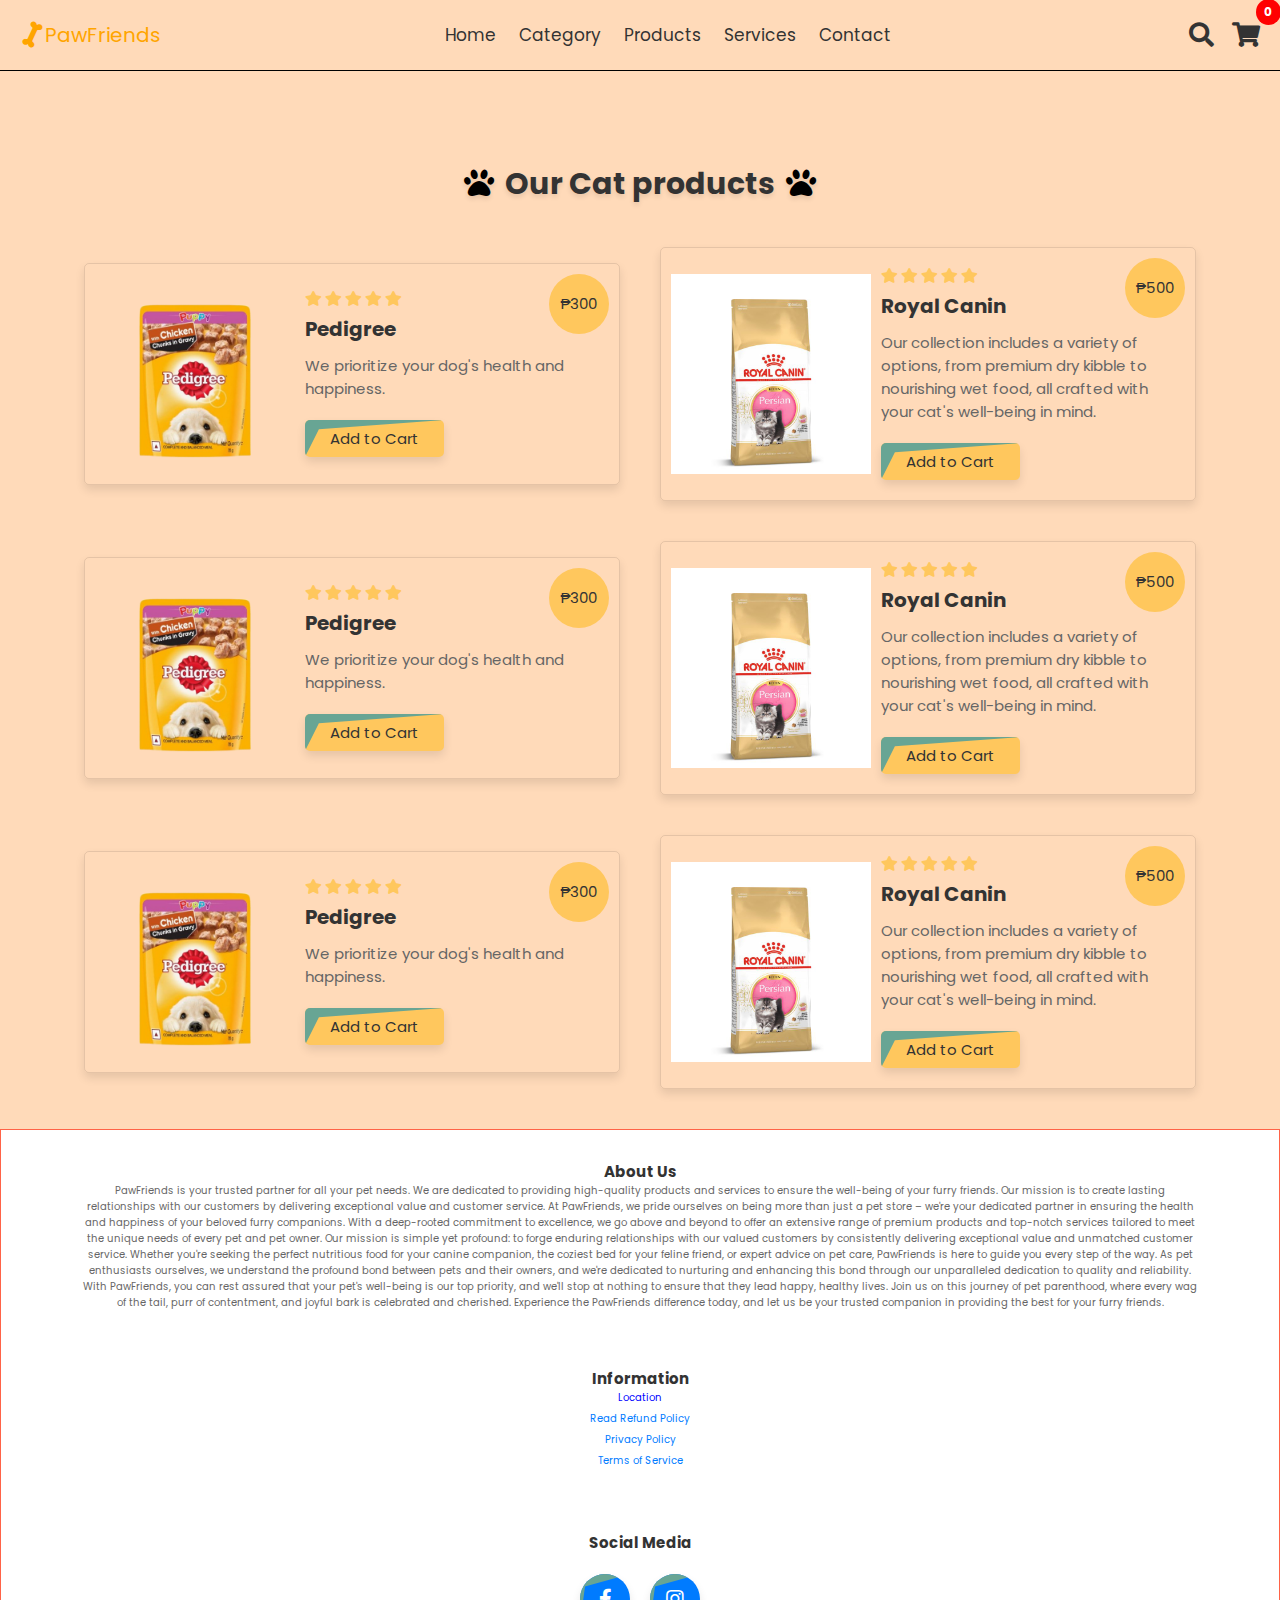
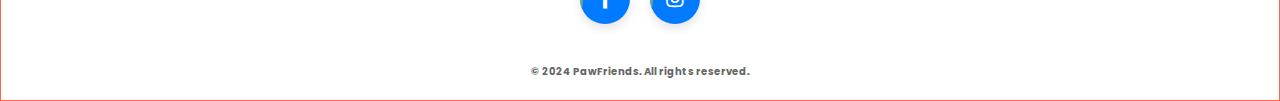
<file: cat.html>
﻿<!DOCTYPE html>
<html lang="en">
<head>
    <meta charset="UTF-8">
    <meta name="viewport" content="width=device-width, initial-scale=1.0">
    <title>PawFriends</title>

    <!-- font awesome cdn link  -->
    <link rel="stylesheet" href="https://cdnjs.cloudflare.com/ajax/libs/font-awesome/5.15.3/css/all.min.css">

    <!-- custom css file link  -->
    <link rel="stylesheet" href="style.css">

</head>
<body>
    
<!-- header section starts  -->

<header>

    <div id="menu" class="fas fa-bars"></div>

    <a href="index.html" class="logo"><i class="fas fa-bone"></i>PawFriends</a>

    <nav class="navbar">
        <a href="#" onclick="goToHome()">Home</a>
        <a href="#" onclick="goToCategory()">Category</a>
        <a href="#" onclick="goToProducts()">Products</a>
        <a href="#" onclick="goToServices()">Services</a>
        <a href="#" onclick="goToContact()">Contact</a>
    </nav>
    
    <div class="icons">
        <i class="fas fa-search" id="search-icon"></i>
        <span id="cartCount" class="cart-count">0</span>
        <a href="#" onclick="toggleCartPopup()" class="fas fa-shopping-cart"></a>

    </div>
    <!-- Add this div for the cart popup -->
<div id="cartPopup" class="popup">
    <h2>Your Cart</h2>
    <!-- Cart items will be displayed here -->

    <div id="cartItems"></div>
    <button class="btn" onclick="checkout()">Checkout</button>
    <button class="close-btn" onclick="hidePopup('cartPopup')">Close</button>

</div>
    
    <form action="" id="search-box">
        <input type="search" id="search" placeholder="search here">
        <label for="search" class="fas fa-search"></label>
    </form>

</header>

<!-- header section ends -->

<!-- home section starts  -->

<section class="home" id="home" style="display: none;">

    <div class="content">
        <span>Up to 50% off</span>
        <h3>We care about <br> your pet!</h3>
        <a href="#category" class="btn">Get started</a>
    </div>

</section>

<!-- home section ends -->


    <button onclick="showDivs()" style="display: none">Show Divs</button>
<div class="row g-5">
    <div class="col-md-6">
        <div class="service-item bg-light d-flex p-4">
            <i class="flaticon-house display-1 text-primary me-4"></i>
            <div>
                
</section>

<!-- category section ends -->

<section class="featured" id="featured">

    <h1 class="heading"> <i class="fas fa-paw"></i> Our Cat products <i class="fas fa-paw"></i> </h1>

    <div class="box-container">

        <div class="box">
            <div class="price">₱300</div>
            <img src="dog food-1.png" alt="">
            <div class="content">
                <div class="stars">
                    <i class="fas fa-star"></i>
                    <i class="fas fa-star"></i>
                    <i class="fas fa-star"></i>
                    <i class="fas fa-star"></i>
                    <i class="fas fa-star"></i>
                </div>
                <h3>Pedigree</h3>
                <p>We prioritize your dog's health and happiness.</p>
                <button class="btn add-to-cart" onclick="addToCart('Pedigree', 300, 'dog food-1.png')">Add to Cart</button>
            </div>
        </div>

        <div class="box">
            <div class="price">₱500</div>
            <img src="cat food-1.jpg" alt="">
            <div class="content">
                <div class="stars">
                    <i class="fas fa-star"></i>
                    <i class="fas fa-star"></i>
                    <i class="fas fa-star"></i>
                    <i class="fas fa-star"></i>
                    <i class="fas fa-star"></i>
                </div>
                <h3>Royal Canin</h3>
                <p>Our collection includes a variety of options, from premium dry kibble to nourishing wet food, all crafted with your cat's well-being in mind.</p>
                <button class="btn add-to-cart" onclick="addToCart('Royal Canin', 500, 'cat food-1.jpg')">Add to Cart</button>
            </div>
        </div>
        <div class="box">
            <div class="price">₱300</div>
            <img src="dog food-1.png" alt="">
            <div class="content">
                <div class="stars">
                    <i class="fas fa-star"></i>
                    <i class="fas fa-star"></i>
                    <i class="fas fa-star"></i>
                    <i class="fas fa-star"></i>
                    <i class="fas fa-star"></i>
                </div>
                <h3>Pedigree</h3>
                <p>We prioritize your dog's health and happiness.</p>
                <button class="btn add-to-cart" onclick="addToCart('Pedigree', 300, 'dog food-1.png')">Add to Cart</button>
            </div>
        </div>

        <div class="box">
            <div class="price">₱500</div>
            <img src="cat food-1.jpg" alt="">
            <div class="content">
                <div class="stars">
                    <i class="fas fa-star"></i>
                    <i class="fas fa-star"></i>
                    <i class="fas fa-star"></i>
                    <i class="fas fa-star"></i>
                    <i class="fas fa-star"></i>
                </div>
                <h3>Royal Canin</h3>
                <p>Our collection includes a variety of options, from premium dry kibble to nourishing wet food, all crafted with your cat's well-being in mind.</p>
                <button class="btn add-to-cart" onclick="addToCart('Royal Canin', 500, 'cat food-1.jpg')">Add to Cart</button>
            </div>
        </div>
        <div class="box">
            <div class="price">₱300</div>
            <img src="dog food-1.png" alt="">
            <div class="content">
                <div class="stars">
                    <i class="fas fa-star"></i>
                    <i class="fas fa-star"></i>
                    <i class="fas fa-star"></i>
                    <i class="fas fa-star"></i>
                    <i class="fas fa-star"></i>
                </div>
                <h3>Pedigree</h3>
                <p>We prioritize your dog's health and happiness.</p>
                <button class="btn add-to-cart" onclick="addToCart('Pedigree', 300, 'dog food-1.png')">Add to Cart</button>
            </div>
        </div>

        <div class="box">
            <div class="price">₱500</div>
            <img src="cat food-1.jpg" alt="">
            <div class="content">
                <div class="stars">
                    <i class="fas fa-star"></i>
                    <i class="fas fa-star"></i>
                    <i class="fas fa-star"></i>
                    <i class="fas fa-star"></i>
                    <i class="fas fa-star"></i>
                </div>
                <h3>Royal Canin</h3>
                <p>Our collection includes a variety of options, from premium dry kibble to nourishing wet food, all crafted with your cat's well-being in mind.</p>
                <button class="btn add-to-cart" onclick="addToCart('Royal Canin', 500, 'cat food-1.jpg')">Add to Cart</button>
            </div>
        </div>

    </div>

</section>
<footer class="footer" id="contact">
    <div class="column">
        <section class="about-us">
            <h2> About Us </h2>
            <p>PawFriends is your trusted partner for all your pet needs. We are dedicated to providing high-quality products and services to ensure the well-being of your furry friends. Our mission is to create lasting relationships with our customers by delivering exceptional value and customer service. At PawFriends, we pride ourselves on being more than just a pet store – we're your dedicated partner in ensuring the health and happiness of your beloved furry companions. With a deep-rooted commitment to excellence, we go above and beyond to offer an extensive range of premium products and top-notch services tailored to meet the unique needs of every pet and pet owner.

Our mission is simple yet profound: to forge enduring relationships with our valued customers by consistently delivering exceptional value and unmatched customer service. Whether you're seeking the perfect nutritious food for your canine companion, the coziest bed for your feline friend, or expert advice on pet care, PawFriends is here to guide you every step of the way.

As pet enthusiasts ourselves, we understand the profound bond between pets and their owners, and we're dedicated to nurturing and enhancing this bond through our unparalleled dedication to quality and reliability. With PawFriends, you can rest assured that your pet's well-being is our top priority, and we'll stop at nothing to ensure that they lead happy, healthy lives.

Join us on this journey of pet parenthood, where every wag of the tail, purr of contentment, and joyful bark is celebrated and cherished. Experience the PawFriends difference today, and let us be your trusted companion in providing the best for your furry friends.</p>
        </section>
    <br>
    <div class="column">
        <!-- PawFriends Information -->
        <section class="pawfriends-info">
            <h2>Information</h2>
            <ul>            
    <li><a href="https://maps.app.goo.gl/rgQARBeGvJZFEUFF7" target="_blank" style="color:blue;">Location</a></li> 
    <li><a href="#" onclick="showRefundPopup()">Read Refund Policy</a></li>
    <div id="refundPopup" class="popup">

    <h2>PAW FRIENDS Refund Policy</h2>
        <p><strong>Effective Date:</strong> 02/13/2024</p>
        <p>Thank you for choosing PAW FRIENDS for your [product/service] needs. We strive to provide high-quality products/services and ensure customer satisfaction. Please read our refund policy carefully to understand your rights and responsibilities when requesting a refund.</p>

        <h3>Refund Eligibility:</h3>
        <ul>
            <li>We offer refunds on [physical products/digital products/services] within [number of days] days of the purchase date.</li>
            <li>To be eligible for a refund, your [product/service] must be unused, in the same condition that you received it, and in the original packaging.</li>
        </ul>

        <h3>Non-Refundable Items:</h3>
        <p>Certain [physical products/digital products/services] are non-refundable. These include, but are not limited to, [specific items/services]. Please check the product/service description carefully before making a purchase.</p>

        <h3>Refund Process:</h3>
        <ul>
            <li>To request a refund, please contact our customer support team at [customer support email] or [customer support phone number].</li>
            <li>Provide your order number, the reason for the refund request, and any supporting documentation if applicable.</li>
            <li>Our team will review your request and respond within [number of days] business days.</li>
        </ul>

        <h3>Refund Approval:</h3>
        <ul>
            <li>If your refund request is approved, we will initiate the refund process.</li>
            <li>Refunds will be issued to the original payment method used for the purchase.</li>
        </ul>

        <h3>Late or Missing Refunds:</h3>
        <ul>
            <li>If you haven’t received a refund within [number of days] days after approval, please check your bank account first.</li>
            <li>Contact your credit card company or bank, as processing times may vary.</li>
            <li>If the issue persists, please contact our customer support team for assistance.</li>
        </ul>

        <h3>Exchanges:</h3>
        <p>We do not offer exchanges. If you need a different [product/service], please place a new order and follow the refund process for the original order.</p>

        <h3>Shipping Costs:</h3>
        <p>Shipping costs are non-refundable. If you receive a refund, the cost of return shipping will be deducted from your refund.</p>

        <h3>Changes to This Policy:</h3>
        <p>We reserve the right to modify this refund policy at any time. Any changes will be effective immediately upon posting on our website.</p>

        <p>By making a purchase with PAW FRIENDS, you acknowledge that you have read and agree to our refund policy.</p>

        <p>If you have any questions or concerns regarding our refund policy, please contact us at [customer support email] or [customer support phone number].</p>

        <p>Thank you for choosing PAW FRIENDS.</p>
    <button class="close-btn" onclick="hidePopup('refundPopup')">Close</button>
    </div>

    <li><a href="#" onclick="showPrivacyPopup()">Privacy Policy</a></li>
    <li><a href="#" onclick="showTermsPopup()"> Terms of Service</a></li>
</ul>
    <div id="privacyPopup" class="popup">
    <h2>Privacy Policy</h2>
    <!-- Privacy policy content -->
    <h2>PAW FRIENDS Privacy Policy</h2>
        <p><strong>Effective Date:</strong> [02/13/2024]</p>

        <h3>1. Information We Collect</h3>
        <p><strong>Personal Information:</strong> We may collect personal information, including but not limited to [list types of personal information collected].</p>
        <p><strong>Non-Personal Information:</strong> We may also collect non-personal information such as [list examples of non-personal information].</p>

        <h3>2. How We Use Your Information</h3>
        <p>We use the collected information for [describe purposes, e.g., processing orders, improving our services, marketing].</p>
        <p>Your information will not be shared with third parties except [mention circumstances, e.g., for processing payments, with your consent].</p>

        <h3>3. Cookies</h3>
        <p>We use cookies to [explain the purpose, e.g., enhance user experience, analyze website traffic].</p>
        <p>You can manage your cookie preferences through [provide information on how to manage cookies].</p>

        <h3>4. Security</h3>
        <p>We take reasonable measures to protect your information from unauthorized access or disclosure.</p>
        <p>However, no method of transmission over the internet or electronic storage is 100% secure.</p>

        <h3>5. Your Choices</h3>
        <p>You have the right to [list rights, e.g., access, correct, delete] your personal information.</p>
        <p>To exercise these rights or for inquiries, contact us at [contact email/phone].</p>

        <h3>6. Changes to This Policy</h3>
        <p>We reserve the right to update our Privacy Policy. Changes will be effective upon posting on our website.</p>
    <button class="close-btn" onclick="hidePopup('privacyPopup')">Close</button>
    </div>

    <div id="termsPopup" class="popup">
    <h2>Terms of Service</h2>
    <!-- Terms of service content -->
    <h2>PAW FRIENDS Terms and Conditions</h2>

        <h3>1. Acceptance of Terms</h3>
        <p>By accessing or using PAW FRIENDS, you agree to comply with these Terms and Conditions.</p>

        <h3>2. Use of Our Services</h3>
        <p>You agree to use our services [responsibly, lawfully, etc.] and not engage in [list prohibited activities, e.g., unauthorized access, data mining].</p>

        <h3>3. Intellectual Property</h3>
        <p>All content on PAW FRIENDS is the property of PAW FRIENDS. Unauthorized use is prohibited.</p>

        <h3>4. Limitation of Liability</h3>
        <p>PAW FRIENDS is not liable for [list limitations, e.g., indirect, incidental, consequential] damages.</p>

        <h3>5. Governing Law</h3>
        <p>These Terms and Conditions are governed by the laws of [Your Jurisdiction].</p>

        <h3>6. Changes to Terms</h3>
        <p>We reserve the right to modify these Terms and Conditions at any time. Changes are effective upon posting.</p>

        <p>If you have questions or concerns regarding our Privacy Policy or Terms and Conditions, contact us at [contact email/phone].</p>

        <p>Thank you for choosing PAW FRIENDS.</p>
    <button class="close-btn" onclick="hidePopup('termsPopup')">Close</button>
    </div>

    <div id="overlay" class="overlay" onclick="hideOverlay()"></div>
    <br>
    <br>

    </section>
    <section class="social-media-links">
        <h2> Social Media </h2>
        <div class="share">
            <a href="https://www.facebook.com/pawfriendswebsite/" target="_blank" class="btn">
                <i class="fab fa-facebook-f" style="margin-top: 15px;"></i>
            </a>
            <a href="https://www.instagram.com/pawfriendswebsite/" target="_blank" class="btn">
                <i class="fab fa-instagram" style="margin-top: 15px;"></i>
            </a>
        </div>
    </section>
   
    
    <b> <p class="footer-paragraph">&copy; 2024 PawFriends. All rights reserved.</p> </b>

</footer>




<script src="https://cdnjs.cloudflare.com/ajax/libs/jquery/3.6.0/jquery.min.js"></script>

<script>
   $(document).ready(function(){

$('#search-icon').click(function(){
  $(this).toggleClass('fa-times');
  $('#search-box').toggleClass('active');
});

$('#menu').click(function(){
  $(this).toggleClass('fa-times');
  $('.navbar').toggleClass('nav-toggle');
});

$(window).on('scroll load', function(){
  $('#search-icon').removeClass('fa-times');
  $('#search-box').removeClass('active');
  $('#menu').removeClass('fa-times');
  $('.navbar').removeClass('nav-toggle');

  if($(window).scrollTop() > 0){
    $('header').addClass('sticky');
  } else {
    $('header').removeClass('sticky');
  }
});

$('a[href*="#"]').on('click', function(e){
  e.preventDefault();

  $('html, body').animate({
    scrollTop: $($(this).attr('href')).offset().top,
  }, 500, 'linear');
});

$('#search').on('input', function() {
  const searchTerm = $(this).val().toLowerCase();
  highlightMatches(searchTerm);
});

function highlightMatches(searchTerm) {
  $('.box').each(function() {
    const productTitle = $(this).find('h3');
    const titleText = productTitle.text().toLowerCase();
    const startIndex = titleText.indexOf(searchTerm);

    

    const isVisible = startIndex !== -1;
    $(this).toggle(isVisible);
  });
}

});
     // Get references to all buttons
    var buttons = document.querySelectorAll('button');

    // Add click event listeners to each button
    buttons.forEach(function(button) {
      button.addEventListener('click', function() {
        // Get the target div id from the data-target attribute
        var targetDivId = button.getAttribute('data-target');
        
        // Get the corresponding div
        var targetDiv = document.getElementById(targetDivId);

        // Toggle the display of the div
        targetDiv.style.display = (targetDiv.style.display === 'none') ? 'block' : 'none';
      });
    });
    
    function toggleDivs() {
        var divs = document.querySelectorAll('.hiddenDiv');}

        divs.forEach(function(div) {
            if (div.style.display === 'none') {
                div.style.display = 'block';
            } else {
                div.style.display = 'none';
            }
        });
function showRefundPopup() {
    document.getElementById("refundPopup").style.display = "block";
    document.getElementById("overlay").style.display = "block";
    document.body.style.overflow = 'hidden'; // Disable scrolling of the main content
}

function showPrivacyPopup() {
    document.getElementById("privacyPopup").style.display = "block";
    document.getElementById("overlay").style.display = "block";
    document.body.style.overflow = 'hidden'; // Disable scrolling of the main content
}

function showTermsPopup() {
    document.getElementById("termsPopup").style.display = "block";
    document.getElementById("overlay").style.display = "block";
    document.body.style.overflow = 'hidden'; // Disable scrolling of the main content
}

function hidePopup(popupId) {
    document.getElementById(popupId).style.display = "none";
    document.getElementById("overlay").style.display = "none";
    document.body.style.overflow = 'auto'; // Enable scrolling of the main content
}
function openPopup(event) {
        event.preventDefault();
        var url = event.target.href;
        var width = 600;
        var height = 400;
        var leftPosition = (window.screen.width / 2) - ((width / 2) + 10);
        var topPosition = (window.screen.height / 2) - ((height / 2) + 50);
        window.open(url, '_blank', 'toolbar=no, location=no, directories=no, status=no, menubar=no, scrollbars=no, resizable=no, copyhistory=no, width=' + width + ', height=' + height + ', top=' + topPosition + ', left=' + leftPosition);
    }
function hideOverlay() {
    hideAllPopups();
}

document.getElementById("overlay").addEventListener("click", function() {
    hideOverlay();
});

function hideAllPopups() {
    document.querySelectorAll(".popup").forEach(function(popup) {
        popup.style.display = "none";
    });
    document.getElementById("overlay").style.display = "none";
    document.body.style.overflow = 'auto'; // Enable scrolling of the main content
}
// Function to toggle the cart popup
function toggleCartPopup() {
    var cartIcon = document.querySelector('.icons .fa-shopping-cart');
    var cartPopup = document.getElementById("cartPopup");
    var overlay = document.getElementById("overlay");
    
    if (cartPopup.style.display === "block") {
        cartPopup.style.display = "none";
        overlay.style.display = "none";
        document.body.style.overflow = 'auto'; // Enable scrolling of the main content
    } else {
        cartPopup.style.display = "block";
        overlay.style.display = "block";
        document.body.style.overflow = 'hidden'; // Disable scrolling of the main content
        updateCartItems();
        
        // Add the 'clicked' class to initiate the animation
        cartIcon.classList.add('clicked');
        
        // Remove the 'clicked' class after the animation ends
        setTimeout(function() {
            cartIcon.classList.remove('clicked');
        }, 500); // Adjust the duration of the animation (0.5s in this case)
    }
}


// Add event listener to the cart icon to toggle the cart popup
document.querySelector('.icons .fa-shopping-cart').addEventListener('click', toggleCartPopup);

// Function to add items to the cart
function addToCart(itemName, itemPrice, itemImage) {
    // Get the existing cart items from local storage or initialize an empty array
    var cart = JSON.parse(localStorage.getItem('cart')) || [];
    
    // Check if the item already exists in the cart
    var existingItem = cart.find(item => item.name === itemName);
    
    if (existingItem) {
        // If the item already exists, increment its quantity
        existingItem.quantity++;
    } else {
        // If the item does not exist, create a new item object
        var newItem = {
            name: itemName,
            price: itemPrice,
            image: itemImage,
            quantity: 1 // Add quantity property to newItem
        };
        // Add the new item to the cart array
        cart.push(newItem);
    }
    
    // Save the updated cart back to local storage
    localStorage.setItem('cart', JSON.stringify(cart));
    
    // Update the cart popup to display the new item
    updateCartItems();
}


// Function to update the cart popup with the added items and calculate total
function updateCartItems() {
    var cartItemsHtml = "";
    var cartTotal = 0; // Initialize total variable
    var cartCount = 0; // Initialize count variable
    
    var cart = JSON.parse(localStorage.getItem('cart')) || [];
    if (cart.length === 0) {
        cartItemsHtml = "<div>There's nothing in your cart!</div>";
    } else {
        cart.forEach(function(item, index) { // Add index parameter
            var itemQuantity = item.quantity > 1 ? ` x${item.quantity}` : ''; // Show quantity if greater than 1
            cartItemsHtml += `
                <div class="cart-item">
                    <img src="${item.image}" alt="${item.name}" style="width: 50px; height: 50px;">
                    <div>${item.name}${itemQuantity} - ${item.price}</div>
                    <button class="decrease-button" onclick="decreaseQuantity(${index})">-</button> <!-- Decrease button -->
                    <button class="increase-button" onclick="increaseQuantity(${index})">+</button> <!-- Increase button -->
                    <button class="delete-button" onclick="removeItemFromCart(${index})">X</button> <!-- Delete button -->
                </div>`;
            // Add item price multiplied by quantity to total
            cartTotal += parseFloat(item.price) * item.quantity;
            // Increment count by item quantity
            cartCount += item.quantity;
        });
    }
    
    // Display total in cart
    cartItemsHtml += `<div>Total: PHP${cartTotal.toFixed(2)}</div>`;
    // Update notification bubble
    document.getElementById("cartCount").innerText = cartCount;
    
    document.getElementById("cartItems").innerHTML = cartItemsHtml;
}

// Function to group items by name and calculate total quantity
function groupItems(cart) {
    var groupedItems = [];
    cart.forEach(function(item) {
        var existingItem = groupedItems.find(i => i.name === item.name);
        if (existingItem) {
            existingItem.quantity++;
        } else {
            groupedItems.push({ ...item, quantity: 1 });
        }
    });
    return groupedItems;
}

// Function to remove item from cart
function removeItemFromCart(index) {
    var cart = JSON.parse(localStorage.getItem('cart')) || [];
    cart.splice(index, 1); // Remove item at the specified index
    localStorage.setItem('cart', JSON.stringify(cart)); // Update cart in local storage
    updateCartItems(); // Update cart popup
}

// Function to decrease item quantity in cart
function decreaseQuantity(index) {
    var cart = JSON.parse(localStorage.getItem('cart')) || [];
    if (cart[index].quantity > 1) {
        cart[index].quantity--; // Decrease quantity by 1
        localStorage.setItem('cart', JSON.stringify(cart)); // Update cart in local storage
        updateCartItems(); // Update cart popup
    }
}

// Function to increase item quantity in cart
function increaseQuantity(index) {
    var cart = JSON.parse(localStorage.getItem('cart')) || [];
    cart[index].quantity++; // Increase quantity by 1
    localStorage.setItem('cart', JSON.stringify(cart)); // Update cart in local storage
    updateCartItems(); // Update cart popup
}

// Function to handle checkout
function checkout() {
    // Remove all items from the cart
    localStorage.removeItem('cart');
    
    // Update the cart popup to reflect the empty cart
    updateCartItems();
    
    // Display alert for checkout
    alert('Checkout completed. Thank you for your purchase!');
}
function goToHome() {
    window.location.href = "homepage.html#home";
}
function goToCategory() {
    window.location.href = "homepage.html#category";
}
function goToProducts() {
    window.location.href = "homepage.html#products";
}
function goToServices() {
    window.location.href = "homepage.html#services";
}
function goToContact() {
    window.location.href = "homepage.html#contact";
}


    </script>
</body>
</html>
</file>
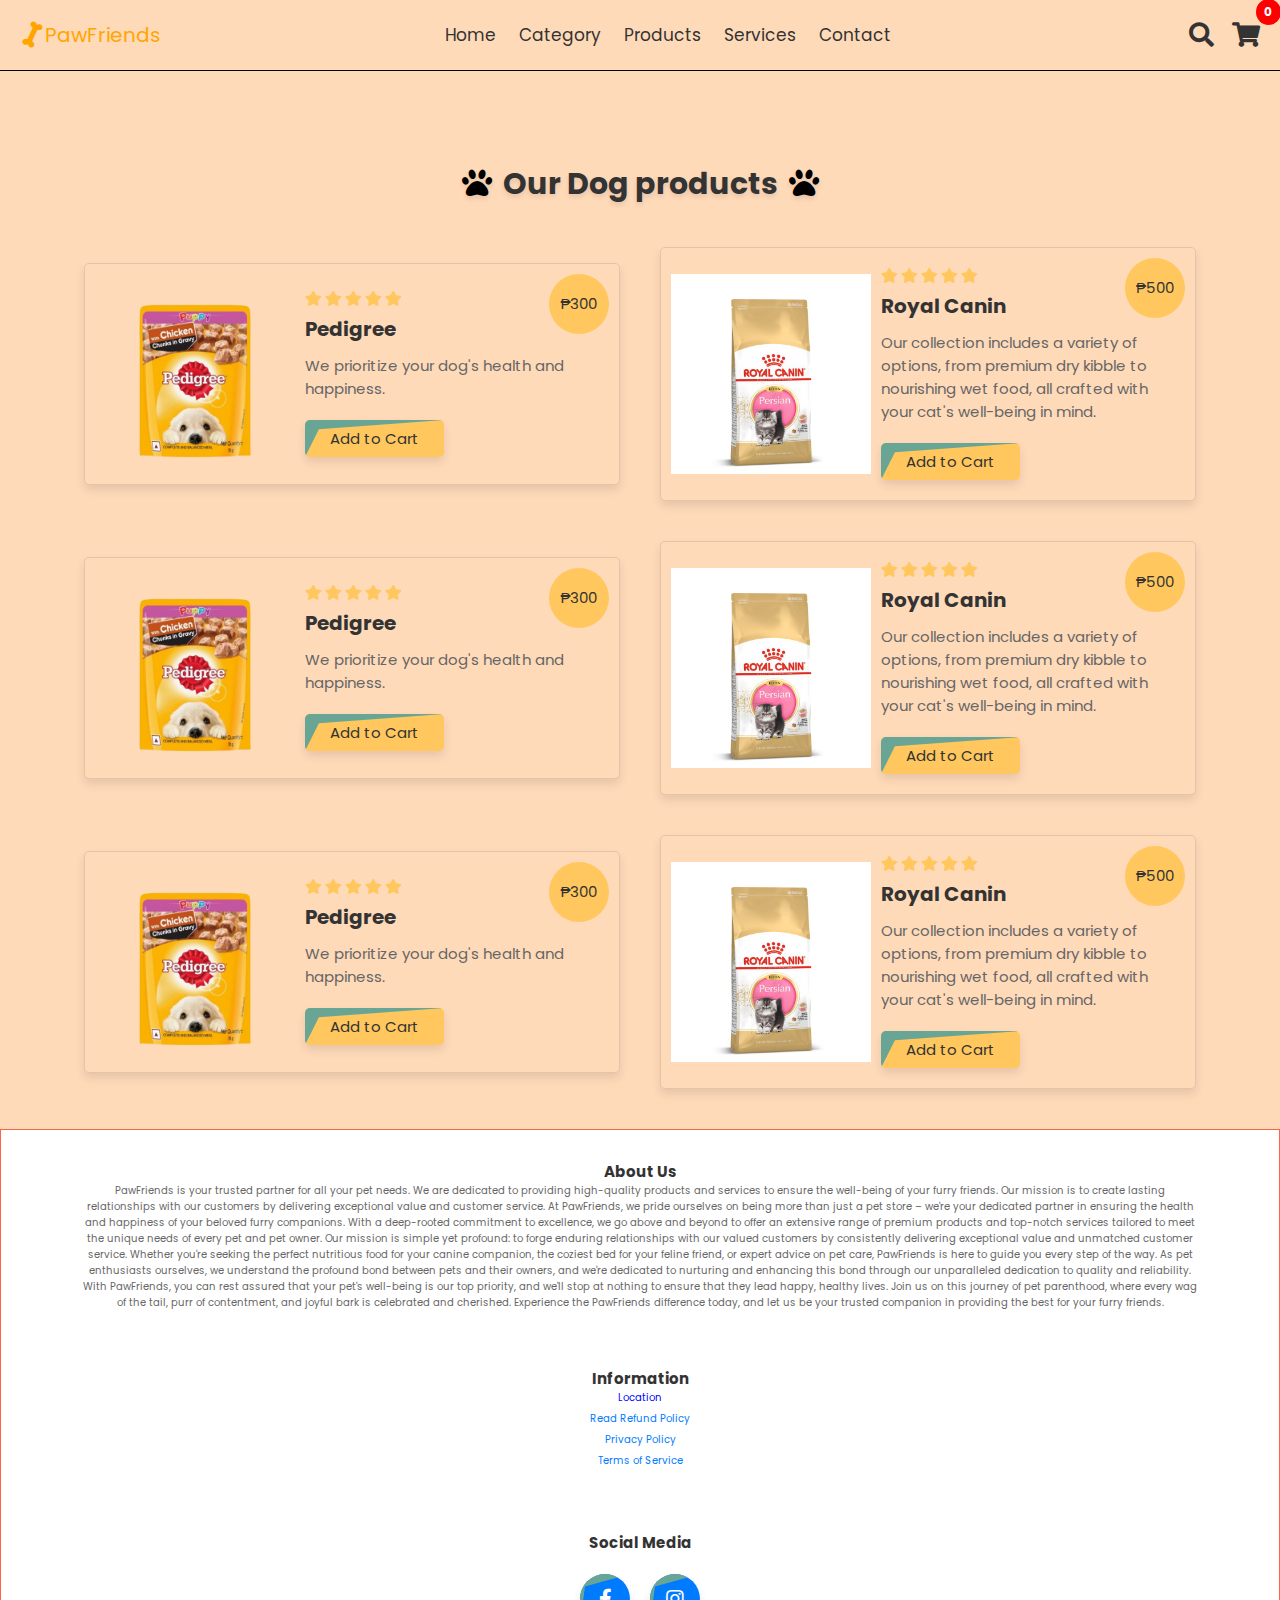
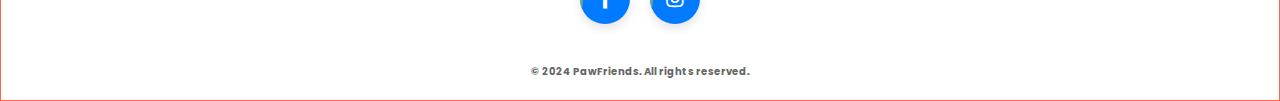
<file: dog.html>
﻿<!DOCTYPE html>
<html lang="en">
<head>
    <meta charset="UTF-8">
    <meta name="viewport" content="width=device-width, initial-scale=1.0">
    <title>PawFriends</title>

    <!-- font awesome cdn link  -->
    <link rel="stylesheet" href="https://cdnjs.cloudflare.com/ajax/libs/font-awesome/5.15.3/css/all.min.css">

    <!-- custom css file link  -->
    <link rel="stylesheet" href="style.css">

</head>
<body>
    
<!-- header section starts  -->

<header>

    <div id="menu" class="fas fa-bars"></div>

    <a href="homepage.html" class="logo"><i class="fas fa-bone"></i>PawFriends</a>

    <nav class="navbar">
        <a href="#" onclick="goToHome()">Home</a>
        <a href="#" onclick="goToCategory()">Category</a>
        <a href="#" onclick="goToProducts()">Products</a>
        <a href="#" onclick="goToServices()">Services</a>
        <a href="#" onclick="goToContact()">Contact</a>
    </nav>
    
    <div class="icons">
        <i class="fas fa-search" id="search-icon"></i>
        <span id="cartCount" class="cart-count">0</span>
        <a href="#" onclick="toggleCartPopup()" class="fas fa-shopping-cart"></a>

    </div>
    <!-- Add this div for the cart popup -->
<div id="cartPopup" class="popup">
    <h2>Your Cart</h2>
    <!-- Cart items will be displayed here -->

    <div id="cartItems"></div>
    <button class="btn" onclick="checkout()">Checkout</button>
    <button class="close-btn" onclick="hidePopup('cartPopup')">Close</button>

</div>
    
    <form action="" id="search-box">
        <input type="search" id="search" placeholder="search here">
        <label for="search" class="fas fa-search"></label>
    </form>

</header>

<!-- header section ends -->

<!-- home section starts  -->

<section class="home" id="home" style="display: none;">

    <div class="content">
        <span>Up to 50% off</span>
        <h3>We care about <br> your pet!</h3>
        <a href="#category" class="btn">Get started</a>
    </div>

</section>

<!-- home section ends -->


    <button onclick="showDivs()" style="display: none">Show Divs</button>
<div class="row g-5">
    <div class="col-md-6">
        <div class="service-item bg-light d-flex p-4">
            <i class="flaticon-house display-1 text-primary me-4"></i>
            <div>
                
</section>

<!-- category section ends -->

<section class="featured" id="featured">

    <h1 class="heading"> <i class="fas fa-paw"></i> Our Dog products <i class="fas fa-paw"></i> </h1>

    <div class="box-container">

        <div class="box">
            <div class="price">₱300</div>
            <img src="dog food-1.png" alt="">
            <div class="content">
                <div class="stars">
                    <i class="fas fa-star"></i>
                    <i class="fas fa-star"></i>
                    <i class="fas fa-star"></i>
                    <i class="fas fa-star"></i>
                    <i class="fas fa-star"></i>
                </div>
                <h3>Pedigree</h3>
                <p>We prioritize your dog's health and happiness.</p>
                <button class="btn add-to-cart" onclick="addToCart('Pedigree', 300, 'dog food-1.png')">Add to Cart</button>
            </div>
        </div>

        <div class="box">
            <div class="price">₱500</div>
            <img src="cat food-1.jpg" alt="">
            <div class="content">
                <div class="stars">
                    <i class="fas fa-star"></i>
                    <i class="fas fa-star"></i>
                    <i class="fas fa-star"></i>
                    <i class="fas fa-star"></i>
                    <i class="fas fa-star"></i>
                </div>
                <h3>Royal Canin</h3>
                <p>Our collection includes a variety of options, from premium dry kibble to nourishing wet food, all crafted with your cat's well-being in mind.</p>
                <button class="btn add-to-cart" onclick="addToCart('Royal Canin', 500, 'cat food-1.jpg')">Add to Cart</button>
            </div>
        </div>
        <div class="box">
            <div class="price">₱300</div>
            <img src="dog food-1.png" alt="">
            <div class="content">
                <div class="stars">
                    <i class="fas fa-star"></i>
                    <i class="fas fa-star"></i>
                    <i class="fas fa-star"></i>
                    <i class="fas fa-star"></i>
                    <i class="fas fa-star"></i>
                </div>
                <h3>Pedigree</h3>
                <p>We prioritize your dog's health and happiness.</p>
                <button class="btn add-to-cart" onclick="addToCart('Pedigree', 300, 'dog food-1.png')">Add to Cart</button>
            </div>
        </div>

        <div class="box">
            <div class="price">₱500</div>
            <img src="cat food-1.jpg" alt="">
            <div class="content">
                <div class="stars">
                    <i class="fas fa-star"></i>
                    <i class="fas fa-star"></i>
                    <i class="fas fa-star"></i>
                    <i class="fas fa-star"></i>
                    <i class="fas fa-star"></i>
                </div>
                <h3>Royal Canin</h3>
                <p>Our collection includes a variety of options, from premium dry kibble to nourishing wet food, all crafted with your cat's well-being in mind.</p>
                <button class="btn add-to-cart" onclick="addToCart('Royal Canin', 500, 'cat food-1.jpg')">Add to Cart</button>
            </div>
        </div>
        <div class="box">
            <div class="price">₱300</div>
            <img src="dog food-1.png" alt="">
            <div class="content">
                <div class="stars">
                    <i class="fas fa-star"></i>
                    <i class="fas fa-star"></i>
                    <i class="fas fa-star"></i>
                    <i class="fas fa-star"></i>
                    <i class="fas fa-star"></i>
                </div>
                <h3>Pedigree</h3>
                <p>We prioritize your dog's health and happiness.</p>
                <button class="btn add-to-cart" onclick="addToCart('Pedigree', 300, 'dog food-1.png')">Add to Cart</button>
            </div>
        </div>

        <div class="box">
            <div class="price">₱500</div>
            <img src="cat food-1.jpg" alt="">
            <div class="content">
                <div class="stars">
                    <i class="fas fa-star"></i>
                    <i class="fas fa-star"></i>
                    <i class="fas fa-star"></i>
                    <i class="fas fa-star"></i>
                    <i class="fas fa-star"></i>
                </div>
                <h3>Royal Canin</h3>
                <p>Our collection includes a variety of options, from premium dry kibble to nourishing wet food, all crafted with your cat's well-being in mind.</p>
                <button class="btn add-to-cart" onclick="addToCart('Royal Canin', 500, 'cat food-1.jpg')">Add to Cart</button>
            </div>
        </div>

    </div>

</section>
<!-- footer section  -->
<footer class="footer" id="contact">
    <div class="column">
        <section class="about-us">
            <h2> About Us </h2>
            <p>PawFriends is your trusted partner for all your pet needs. We are dedicated to providing high-quality products and services to ensure the well-being of your furry friends. Our mission is to create lasting relationships with our customers by delivering exceptional value and customer service. At PawFriends, we pride ourselves on being more than just a pet store – we're your dedicated partner in ensuring the health and happiness of your beloved furry companions. With a deep-rooted commitment to excellence, we go above and beyond to offer an extensive range of premium products and top-notch services tailored to meet the unique needs of every pet and pet owner.

Our mission is simple yet profound: to forge enduring relationships with our valued customers by consistently delivering exceptional value and unmatched customer service. Whether you're seeking the perfect nutritious food for your canine companion, the coziest bed for your feline friend, or expert advice on pet care, PawFriends is here to guide you every step of the way.

As pet enthusiasts ourselves, we understand the profound bond between pets and their owners, and we're dedicated to nurturing and enhancing this bond through our unparalleled dedication to quality and reliability. With PawFriends, you can rest assured that your pet's well-being is our top priority, and we'll stop at nothing to ensure that they lead happy, healthy lives.

Join us on this journey of pet parenthood, where every wag of the tail, purr of contentment, and joyful bark is celebrated and cherished. Experience the PawFriends difference today, and let us be your trusted companion in providing the best for your furry friends.</p>
        </section>
    <br>
    <div class="column">
        <!-- PawFriends Information -->
        <section class="pawfriends-info">
            <h2>Information</h2>
            <ul>            
    <li><a href="https://maps.app.goo.gl/rgQARBeGvJZFEUFF7" target="_blank" style="color:blue;">Location</a></li> 
    <li><a href="#" onclick="showRefundPopup()">Read Refund Policy</a></li>
    <div id="refundPopup" class="popup">

    <h2>PAW FRIENDS Refund Policy</h2>
        <p><strong>Effective Date:</strong> 02/13/2024</p>
        <p>Thank you for choosing PAW FRIENDS for your [product/service] needs. We strive to provide high-quality products/services and ensure customer satisfaction. Please read our refund policy carefully to understand your rights and responsibilities when requesting a refund.</p>

        <h3>Refund Eligibility:</h3>
        <ul>
            <li>We offer refunds on [physical products/digital products/services] within [number of days] days of the purchase date.</li>
            <li>To be eligible for a refund, your [product/service] must be unused, in the same condition that you received it, and in the original packaging.</li>
        </ul>

        <h3>Non-Refundable Items:</h3>
        <p>Certain [physical products/digital products/services] are non-refundable. These include, but are not limited to, [specific items/services]. Please check the product/service description carefully before making a purchase.</p>

        <h3>Refund Process:</h3>
        <ul>
            <li>To request a refund, please contact our customer support team at [customer support email] or [customer support phone number].</li>
            <li>Provide your order number, the reason for the refund request, and any supporting documentation if applicable.</li>
            <li>Our team will review your request and respond within [number of days] business days.</li>
        </ul>

        <h3>Refund Approval:</h3>
        <ul>
            <li>If your refund request is approved, we will initiate the refund process.</li>
            <li>Refunds will be issued to the original payment method used for the purchase.</li>
        </ul>

        <h3>Late or Missing Refunds:</h3>
        <ul>
            <li>If you haven’t received a refund within [number of days] days after approval, please check your bank account first.</li>
            <li>Contact your credit card company or bank, as processing times may vary.</li>
            <li>If the issue persists, please contact our customer support team for assistance.</li>
        </ul>

        <h3>Exchanges:</h3>
        <p>We do not offer exchanges. If you need a different [product/service], please place a new order and follow the refund process for the original order.</p>

        <h3>Shipping Costs:</h3>
        <p>Shipping costs are non-refundable. If you receive a refund, the cost of return shipping will be deducted from your refund.</p>

        <h3>Changes to This Policy:</h3>
        <p>We reserve the right to modify this refund policy at any time. Any changes will be effective immediately upon posting on our website.</p>

        <p>By making a purchase with PAW FRIENDS, you acknowledge that you have read and agree to our refund policy.</p>

        <p>If you have any questions or concerns regarding our refund policy, please contact us at [customer support email] or [customer support phone number].</p>

        <p>Thank you for choosing PAW FRIENDS.</p>
    <button class="close-btn" onclick="hidePopup('refundPopup')">Close</button>
    </div>

    <li><a href="#" onclick="showPrivacyPopup()">Privacy Policy</a></li>
    <li><a href="#" onclick="showTermsPopup()"> Terms of Service</a></li>
</ul>
    <div id="privacyPopup" class="popup">
    <h2>Privacy Policy</h2>
    <!-- Privacy policy content -->
    <h2>PAW FRIENDS Privacy Policy</h2>
        <p><strong>Effective Date:</strong> [02/13/2024]</p>

        <h3>1. Information We Collect</h3>
        <p><strong>Personal Information:</strong> We may collect personal information, including but not limited to [list types of personal information collected].</p>
        <p><strong>Non-Personal Information:</strong> We may also collect non-personal information such as [list examples of non-personal information].</p>

        <h3>2. How We Use Your Information</h3>
        <p>We use the collected information for [describe purposes, e.g., processing orders, improving our services, marketing].</p>
        <p>Your information will not be shared with third parties except [mention circumstances, e.g., for processing payments, with your consent].</p>

        <h3>3. Cookies</h3>
        <p>We use cookies to [explain the purpose, e.g., enhance user experience, analyze website traffic].</p>
        <p>You can manage your cookie preferences through [provide information on how to manage cookies].</p>

        <h3>4. Security</h3>
        <p>We take reasonable measures to protect your information from unauthorized access or disclosure.</p>
        <p>However, no method of transmission over the internet or electronic storage is 100% secure.</p>

        <h3>5. Your Choices</h3>
        <p>You have the right to [list rights, e.g., access, correct, delete] your personal information.</p>
        <p>To exercise these rights or for inquiries, contact us at [contact email/phone].</p>

        <h3>6. Changes to This Policy</h3>
        <p>We reserve the right to update our Privacy Policy. Changes will be effective upon posting on our website.</p>
    <button class="close-btn" onclick="hidePopup('privacyPopup')">Close</button>
    </div>

    <div id="termsPopup" class="popup">
    <h2>Terms of Service</h2>
    <!-- Terms of service content -->
    <h2>PAW FRIENDS Terms and Conditions</h2>

        <h3>1. Acceptance of Terms</h3>
        <p>By accessing or using PAW FRIENDS, you agree to comply with these Terms and Conditions.</p>

        <h3>2. Use of Our Services</h3>
        <p>You agree to use our services [responsibly, lawfully, etc.] and not engage in [list prohibited activities, e.g., unauthorized access, data mining].</p>

        <h3>3. Intellectual Property</h3>
        <p>All content on PAW FRIENDS is the property of PAW FRIENDS. Unauthorized use is prohibited.</p>

        <h3>4. Limitation of Liability</h3>
        <p>PAW FRIENDS is not liable for [list limitations, e.g., indirect, incidental, consequential] damages.</p>

        <h3>5. Governing Law</h3>
        <p>These Terms and Conditions are governed by the laws of [Your Jurisdiction].</p>

        <h3>6. Changes to Terms</h3>
        <p>We reserve the right to modify these Terms and Conditions at any time. Changes are effective upon posting.</p>

        <p>If you have questions or concerns regarding our Privacy Policy or Terms and Conditions, contact us at [contact email/phone].</p>

        <p>Thank you for choosing PAW FRIENDS.</p>
    <button class="close-btn" onclick="hidePopup('termsPopup')">Close</button>
    </div>

    <div id="overlay" class="overlay" onclick="hideOverlay()"></div>
    <br>
    <br>

    </section>
    <section class="social-media-links">
        <h2> Social Media </h2>
        <div class="share">
            <a href="https://www.facebook.com/pawfriendswebsite/" target="_blank" class="btn">
                <i class="fab fa-facebook-f" style="margin-top: 15px;"></i>
            </a>
            <a href="https://www.instagram.com/pawfriendswebsite/" target="_blank" class="btn">
                <i class="fab fa-instagram" style="margin-top: 15px;"></i>
            </a>
        </div>
    </section>
   
    
    <b> <p class="footer-paragraph">&copy; 2024 PawFriends. All rights reserved.</p> </b>

</footer>




<script src="https://cdnjs.cloudflare.com/ajax/libs/jquery/3.6.0/jquery.min.js"></script>

<script>
   $(document).ready(function(){

$('#search-icon').click(function(){
  $(this).toggleClass('fa-times');
  $('#search-box').toggleClass('active');
});

$('#menu').click(function(){
  $(this).toggleClass('fa-times');
  $('.navbar').toggleClass('nav-toggle');
});

$(window).on('scroll load', function(){
  $('#search-icon').removeClass('fa-times');
  $('#search-box').removeClass('active');
  $('#menu').removeClass('fa-times');
  $('.navbar').removeClass('nav-toggle');

  if($(window).scrollTop() > 0){
    $('header').addClass('sticky');
  } else {
    $('header').removeClass('sticky');
  }
});

$('a[href*="#"]').on('click', function(e){
  e.preventDefault();

  $('html, body').animate({
    scrollTop: $($(this).attr('href')).offset().top,
  }, 500, 'linear');
});

$('#search').on('input', function() {
  const searchTerm = $(this).val().toLowerCase();
  highlightMatches(searchTerm);
});

function highlightMatches(searchTerm) {
  $('.box').each(function() {
    const productTitle = $(this).find('h3');
    const titleText = productTitle.text().toLowerCase();
    const startIndex = titleText.indexOf(searchTerm);

    

    const isVisible = startIndex !== -1;
    $(this).toggle(isVisible);
  });
}

});
     // Get references to all buttons
    var buttons = document.querySelectorAll('button');

    // Add click event listeners to each button
    buttons.forEach(function(button) {
      button.addEventListener('click', function() {
        // Get the target div id from the data-target attribute
        var targetDivId = button.getAttribute('data-target');
        
        // Get the corresponding div
        var targetDiv = document.getElementById(targetDivId);

        // Toggle the display of the div
        targetDiv.style.display = (targetDiv.style.display === 'none') ? 'block' : 'none';
      });
    });
    
    function toggleDivs() {
        var divs = document.querySelectorAll('.hiddenDiv');}

        divs.forEach(function(div) {
            if (div.style.display === 'none') {
                div.style.display = 'block';
            } else {
                div.style.display = 'none';
            }
        });
function showRefundPopup() {
    document.getElementById("refundPopup").style.display = "block";
    document.getElementById("overlay").style.display = "block";
    document.body.style.overflow = 'hidden'; // Disable scrolling of the main content
}

function showPrivacyPopup() {
    document.getElementById("privacyPopup").style.display = "block";
    document.getElementById("overlay").style.display = "block";
    document.body.style.overflow = 'hidden'; // Disable scrolling of the main content
}

function showTermsPopup() {
    document.getElementById("termsPopup").style.display = "block";
    document.getElementById("overlay").style.display = "block";
    document.body.style.overflow = 'hidden'; // Disable scrolling of the main content
}

function hidePopup(popupId) {
    document.getElementById(popupId).style.display = "none";
    document.getElementById("overlay").style.display = "none";
    document.body.style.overflow = 'auto'; // Enable scrolling of the main content
}
function openPopup(event) {
        event.preventDefault();
        var url = event.target.href;
        var width = 600;
        var height = 400;
        var leftPosition = (window.screen.width / 2) - ((width / 2) + 10);
        var topPosition = (window.screen.height / 2) - ((height / 2) + 50);
        window.open(url, '_blank', 'toolbar=no, location=no, directories=no, status=no, menubar=no, scrollbars=no, resizable=no, copyhistory=no, width=' + width + ', height=' + height + ', top=' + topPosition + ', left=' + leftPosition);
    }
function hideOverlay() {
    hideAllPopups();
}

document.getElementById("overlay").addEventListener("click", function() {
    hideOverlay();
});

function hideAllPopups() {
    document.querySelectorAll(".popup").forEach(function(popup) {
        popup.style.display = "none";
    });
    document.getElementById("overlay").style.display = "none";
    document.body.style.overflow = 'auto'; // Enable scrolling of the main content
}
// Function to toggle the cart popup
function toggleCartPopup() {
    var cartIcon = document.querySelector('.icons .fa-shopping-cart');
    var cartPopup = document.getElementById("cartPopup");
    var overlay = document.getElementById("overlay");
    
    if (cartPopup.style.display === "block") {
        cartPopup.style.display = "none";
        overlay.style.display = "none";
        document.body.style.overflow = 'auto'; // Enable scrolling of the main content
    } else {
        cartPopup.style.display = "block";
        overlay.style.display = "block";
        document.body.style.overflow = 'hidden'; // Disable scrolling of the main content
        updateCartItems();
        
        // Add the 'clicked' class to initiate the animation
        cartIcon.classList.add('clicked');
        
        // Remove the 'clicked' class after the animation ends
        setTimeout(function() {
            cartIcon.classList.remove('clicked');
        }, 500); // Adjust the duration of the animation (0.5s in this case)
    }
}


// Add event listener to the cart icon to toggle the cart popup
document.querySelector('.icons .fa-shopping-cart').addEventListener('click', toggleCartPopup);

// Function to add items to the cart
function addToCart(itemName, itemPrice, itemImage) {
    // Get the existing cart items from local storage or initialize an empty array
    var cart = JSON.parse(localStorage.getItem('cart')) || [];
    
    // Check if the item already exists in the cart
    var existingItem = cart.find(item => item.name === itemName);
    
    if (existingItem) {
        // If the item already exists, increment its quantity
        existingItem.quantity++;
    } else {
        // If the item does not exist, create a new item object
        var newItem = {
            name: itemName,
            price: itemPrice,
            image: itemImage,
            quantity: 1 // Add quantity property to newItem
        };
        // Add the new item to the cart array
        cart.push(newItem);
    }
    
    // Save the updated cart back to local storage
    localStorage.setItem('cart', JSON.stringify(cart));
    
    // Update the cart popup to display the new item
    updateCartItems();
}


// Function to update the cart popup with the added items and calculate total
function updateCartItems() {
    var cartItemsHtml = "";
    var cartTotal = 0; // Initialize total variable
    var cartCount = 0; // Initialize count variable
    
    var cart = JSON.parse(localStorage.getItem('cart')) || [];
    if (cart.length === 0) {
        cartItemsHtml = "<div>There's nothing in your cart!</div>";
    } else {
        cart.forEach(function(item, index) { // Add index parameter
            var itemQuantity = item.quantity > 1 ? ` x${item.quantity}` : ''; // Show quantity if greater than 1
            cartItemsHtml += `
                <div class="cart-item">
                    <img src="${item.image}" alt="${item.name}" style="width: 50px; height: 50px;">
                    <div>${item.name}${itemQuantity} - ${item.price}</div>
                    <button class="decrease-button" onclick="decreaseQuantity(${index})">-</button> <!-- Decrease button -->
                    <button class="increase-button" onclick="increaseQuantity(${index})">+</button> <!-- Increase button -->
                    <button class="delete-button" onclick="removeItemFromCart(${index})">X</button> <!-- Delete button -->
                </div>`;
            // Add item price multiplied by quantity to total
            cartTotal += parseFloat(item.price) * item.quantity;
            // Increment count by item quantity
            cartCount += item.quantity;
        });
    }
    
    // Display total in cart
    cartItemsHtml += `<div>Total: PHP${cartTotal.toFixed(2)}</div>`;
    // Update notification bubble
    document.getElementById("cartCount").innerText = cartCount;
    
    document.getElementById("cartItems").innerHTML = cartItemsHtml;
}

// Function to group items by name and calculate total quantity
function groupItems(cart) {
    var groupedItems = [];
    cart.forEach(function(item) {
        var existingItem = groupedItems.find(i => i.name === item.name);
        if (existingItem) {
            existingItem.quantity++;
        } else {
            groupedItems.push({ ...item, quantity: 1 });
        }
    });
    return groupedItems;
}

// Function to remove item from cart
function removeItemFromCart(index) {
    var cart = JSON.parse(localStorage.getItem('cart')) || [];
    cart.splice(index, 1); // Remove item at the specified index
    localStorage.setItem('cart', JSON.stringify(cart)); // Update cart in local storage
    updateCartItems(); // Update cart popup
}

// Function to decrease item quantity in cart
function decreaseQuantity(index) {
    var cart = JSON.parse(localStorage.getItem('cart')) || [];
    if (cart[index].quantity > 1) {
        cart[index].quantity--; // Decrease quantity by 1
        localStorage.setItem('cart', JSON.stringify(cart)); // Update cart in local storage
        updateCartItems(); // Update cart popup
    }
}

// Function to increase item quantity in cart
function increaseQuantity(index) {
    var cart = JSON.parse(localStorage.getItem('cart')) || [];
    cart[index].quantity++; // Increase quantity by 1
    localStorage.setItem('cart', JSON.stringify(cart)); // Update cart in local storage
    updateCartItems(); // Update cart popup
}

// Function to handle checkout
function checkout() {
    // Remove all items from the cart
    localStorage.removeItem('cart');
    
    // Update the cart popup to reflect the empty cart
    updateCartItems();
    
    // Display alert for checkout
    alert('Checkout completed. Thank you for your purchase!');
}
function goToHome() {
    window.location.href = "homepage.html#home";
}
function goToCategory() {
    window.location.href = "homepage.html#category";
}
function goToProducts() {
    window.location.href = "homepage.html#products";
}
function goToServices() {
    window.location.href = "homepage.html#services";
}
function goToContact() {
    window.location.href = "homepage.html#contact";
}


    </script>
</body>
</html>
</file>
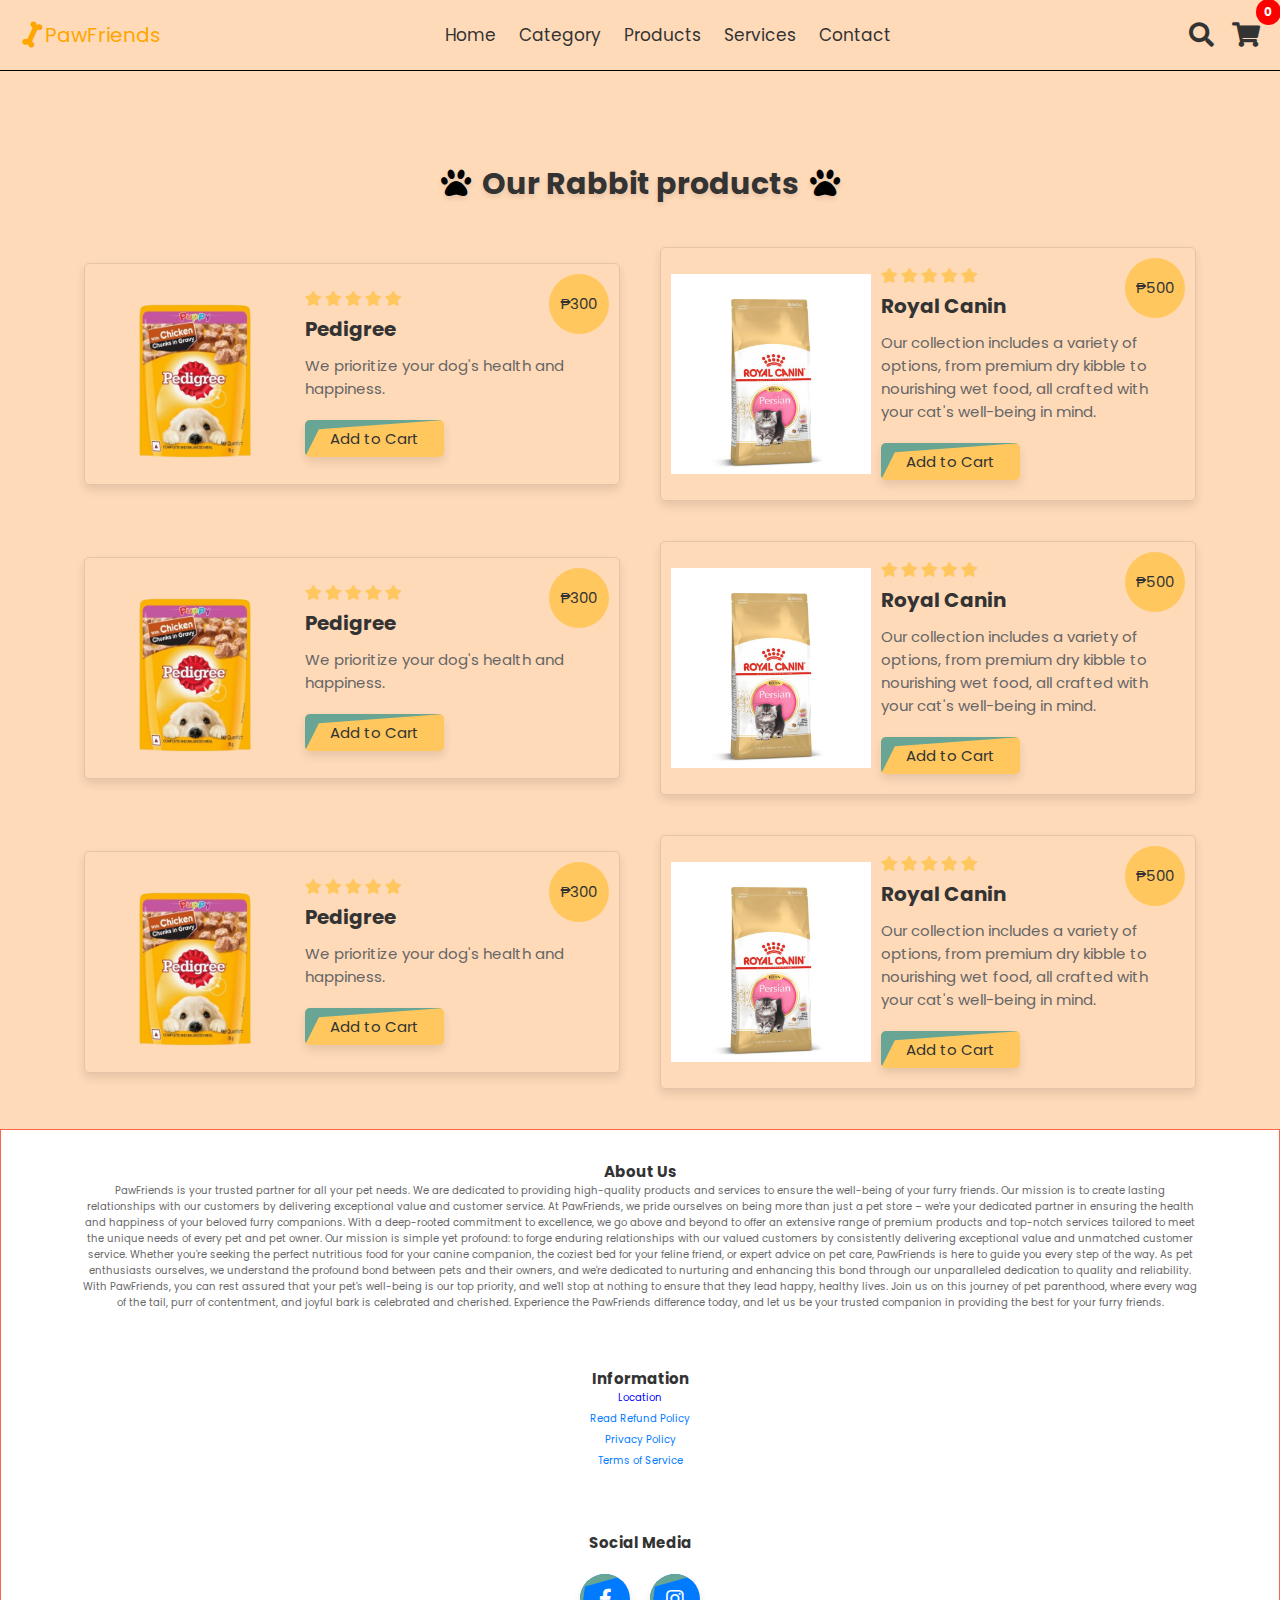
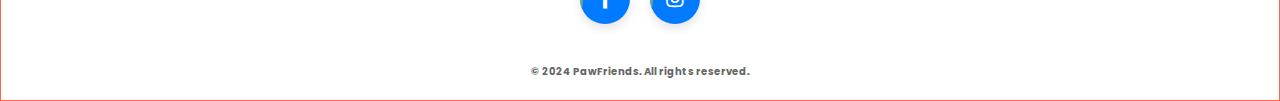
<file: rabbit.html>
﻿<!DOCTYPE html>
<html lang="en">
<head>
    <meta charset="UTF-8">
    <meta name="viewport" content="width=device-width, initial-scale=1.0">
    <title>PawFriends</title>

    <!-- font awesome cdn link  -->
    <link rel="stylesheet" href="https://cdnjs.cloudflare.com/ajax/libs/font-awesome/5.15.3/css/all.min.css">

    <!-- custom css file link  -->
    <link rel="stylesheet" href="style.css">

</head>
<body>
    
<!-- header section starts  -->

<header>

    <div id="menu" class="fas fa-bars"></div>

    <a href="index.html" class="logo"><i class="fas fa-bone"></i>PawFriends</a>

    <nav class="navbar">
        <a href="#" onclick="goToHome()">Home</a>
        <a href="#" onclick="goToCategory()">Category</a>
        <a href="#" onclick="goToProducts()">Products</a>
        <a href="#" onclick="goToServices()">Services</a>
        <a href="#" onclick="goToContact()">Contact</a>
    </nav>
    
    <div class="icons">
        <i class="fas fa-search" id="search-icon"></i>
        <span id="cartCount" class="cart-count">0</span>
        <a href="#" onclick="toggleCartPopup()" class="fas fa-shopping-cart"></a>

    </div>
    <!-- Add this div for the cart popup -->
<div id="cartPopup" class="popup">
    <h2>Your Cart</h2>
    <!-- Cart items will be displayed here -->

    <div id="cartItems"></div>
    <button class="btn" onclick="checkout()">Checkout</button>
    <button class="close-btn" onclick="hidePopup('cartPopup')">Close</button>

</div>
    
    <form action="" id="search-box">
        <input type="search" id="search" placeholder="search here">
        <label for="search" class="fas fa-search"></label>
    </form>

</header>

<!-- header section ends -->

<!-- home section starts  -->

<section class="home" id="home" style="display: none;">

    <div class="content">
        <span>Up to 50% off</span>
        <h3>We care about <br> your pet!</h3>
        <a href="#category" class="btn">Get started</a>
    </div>

</section>

<!-- home section ends -->


    <button onclick="showDivs()" style="display: none">Show Divs</button>
<div class="row g-5">
    <div class="col-md-6">
        <div class="service-item bg-light d-flex p-4">
            <i class="flaticon-house display-1 text-primary me-4"></i>
            <div>
                
</section>

<!-- category section ends -->

<section class="featured" id="featured">

    <h1 class="heading"> <i class="fas fa-paw"></i> Our Rabbit products <i class="fas fa-paw"></i> </h1>

    <div class="box-container">

        <div class="box">
            <div class="price">₱300</div>
            <img src="dog food-1.png" alt="">
            <div class="content">
                <div class="stars">
                    <i class="fas fa-star"></i>
                    <i class="fas fa-star"></i>
                    <i class="fas fa-star"></i>
                    <i class="fas fa-star"></i>
                    <i class="fas fa-star"></i>
                </div>
                <h3>Pedigree</h3>
                <p>We prioritize your dog's health and happiness.</p>
                <button class="btn add-to-cart" onclick="addToCart('Pedigree', 300, 'dog food-1.png')">Add to Cart</button>
            </div>
        </div>

        <div class="box">
            <div class="price">₱500</div>
            <img src="cat food-1.jpg" alt="">
            <div class="content">
                <div class="stars">
                    <i class="fas fa-star"></i>
                    <i class="fas fa-star"></i>
                    <i class="fas fa-star"></i>
                    <i class="fas fa-star"></i>
                    <i class="fas fa-star"></i>
                </div>
                <h3>Royal Canin</h3>
                <p>Our collection includes a variety of options, from premium dry kibble to nourishing wet food, all crafted with your cat's well-being in mind.</p>
                <button class="btn add-to-cart" onclick="addToCart('Royal Canin', 500, 'cat food-1.jpg')">Add to Cart</button>
            </div>
        </div>
        <div class="box">
            <div class="price">₱300</div>
            <img src="dog food-1.png" alt="">
            <div class="content">
                <div class="stars">
                    <i class="fas fa-star"></i>
                    <i class="fas fa-star"></i>
                    <i class="fas fa-star"></i>
                    <i class="fas fa-star"></i>
                    <i class="fas fa-star"></i>
                </div>
                <h3>Pedigree</h3>
                <p>We prioritize your dog's health and happiness.</p>
                <button class="btn add-to-cart" onclick="addToCart('Pedigree', 300, 'dog food-1.png')">Add to Cart</button>
            </div>
        </div>

        <div class="box">
            <div class="price">₱500</div>
            <img src="cat food-1.jpg" alt="">
            <div class="content">
                <div class="stars">
                    <i class="fas fa-star"></i>
                    <i class="fas fa-star"></i>
                    <i class="fas fa-star"></i>
                    <i class="fas fa-star"></i>
                    <i class="fas fa-star"></i>
                </div>
                <h3>Royal Canin</h3>
                <p>Our collection includes a variety of options, from premium dry kibble to nourishing wet food, all crafted with your cat's well-being in mind.</p>
                <button class="btn add-to-cart" onclick="addToCart('Royal Canin', 500, 'cat food-1.jpg')">Add to Cart</button>
            </div>
        </div>
        <div class="box">
            <div class="price">₱300</div>
            <img src="dog food-1.png" alt="">
            <div class="content">
                <div class="stars">
                    <i class="fas fa-star"></i>
                    <i class="fas fa-star"></i>
                    <i class="fas fa-star"></i>
                    <i class="fas fa-star"></i>
                    <i class="fas fa-star"></i>
                </div>
                <h3>Pedigree</h3>
                <p>We prioritize your dog's health and happiness.</p>
                <button class="btn add-to-cart" onclick="addToCart('Pedigree', 300, 'dog food-1.png')">Add to Cart</button>
            </div>
        </div>

        <div class="box">
            <div class="price">₱500</div>
            <img src="cat food-1.jpg" alt="">
            <div class="content">
                <div class="stars">
                    <i class="fas fa-star"></i>
                    <i class="fas fa-star"></i>
                    <i class="fas fa-star"></i>
                    <i class="fas fa-star"></i>
                    <i class="fas fa-star"></i>
                </div>
                <h3>Royal Canin</h3>
                <p>Our collection includes a variety of options, from premium dry kibble to nourishing wet food, all crafted with your cat's well-being in mind.</p>
                <button class="btn add-to-cart" onclick="addToCart('Royal Canin', 500, 'cat food-1.jpg')">Add to Cart</button>
            </div>
        </div>

    </div>

</section>
<!-- footer section  -->
<footer class="footer" id="contact">
    <div class="column">
        <section class="about-us">
            <h2> About Us </h2>
            <p>PawFriends is your trusted partner for all your pet needs. We are dedicated to providing high-quality products and services to ensure the well-being of your furry friends. Our mission is to create lasting relationships with our customers by delivering exceptional value and customer service. At PawFriends, we pride ourselves on being more than just a pet store – we're your dedicated partner in ensuring the health and happiness of your beloved furry companions. With a deep-rooted commitment to excellence, we go above and beyond to offer an extensive range of premium products and top-notch services tailored to meet the unique needs of every pet and pet owner.

Our mission is simple yet profound: to forge enduring relationships with our valued customers by consistently delivering exceptional value and unmatched customer service. Whether you're seeking the perfect nutritious food for your canine companion, the coziest bed for your feline friend, or expert advice on pet care, PawFriends is here to guide you every step of the way.

As pet enthusiasts ourselves, we understand the profound bond between pets and their owners, and we're dedicated to nurturing and enhancing this bond through our unparalleled dedication to quality and reliability. With PawFriends, you can rest assured that your pet's well-being is our top priority, and we'll stop at nothing to ensure that they lead happy, healthy lives.

Join us on this journey of pet parenthood, where every wag of the tail, purr of contentment, and joyful bark is celebrated and cherished. Experience the PawFriends difference today, and let us be your trusted companion in providing the best for your furry friends.</p>
        </section>
    <br>
    <div class="column">
        <!-- PawFriends Information -->
        <section class="pawfriends-info">
            <h2>Information</h2>
            <ul>            
    <li><a href="https://maps.app.goo.gl/rgQARBeGvJZFEUFF7" target="_blank" style="color:blue;">Location</a></li> 
    <li><a href="#" onclick="showRefundPopup()">Read Refund Policy</a></li>
    <div id="refundPopup" class="popup">

    <h2>PAW FRIENDS Refund Policy</h2>
        <p><strong>Effective Date:</strong> 02/13/2024</p>
        <p>Thank you for choosing PAW FRIENDS for your [product/service] needs. We strive to provide high-quality products/services and ensure customer satisfaction. Please read our refund policy carefully to understand your rights and responsibilities when requesting a refund.</p>

        <h3>Refund Eligibility:</h3>
        <ul>
            <li>We offer refunds on [physical products/digital products/services] within [number of days] days of the purchase date.</li>
            <li>To be eligible for a refund, your [product/service] must be unused, in the same condition that you received it, and in the original packaging.</li>
        </ul>

        <h3>Non-Refundable Items:</h3>
        <p>Certain [physical products/digital products/services] are non-refundable. These include, but are not limited to, [specific items/services]. Please check the product/service description carefully before making a purchase.</p>

        <h3>Refund Process:</h3>
        <ul>
            <li>To request a refund, please contact our customer support team at [customer support email] or [customer support phone number].</li>
            <li>Provide your order number, the reason for the refund request, and any supporting documentation if applicable.</li>
            <li>Our team will review your request and respond within [number of days] business days.</li>
        </ul>

        <h3>Refund Approval:</h3>
        <ul>
            <li>If your refund request is approved, we will initiate the refund process.</li>
            <li>Refunds will be issued to the original payment method used for the purchase.</li>
        </ul>

        <h3>Late or Missing Refunds:</h3>
        <ul>
            <li>If you haven’t received a refund within [number of days] days after approval, please check your bank account first.</li>
            <li>Contact your credit card company or bank, as processing times may vary.</li>
            <li>If the issue persists, please contact our customer support team for assistance.</li>
        </ul>

        <h3>Exchanges:</h3>
        <p>We do not offer exchanges. If you need a different [product/service], please place a new order and follow the refund process for the original order.</p>

        <h3>Shipping Costs:</h3>
        <p>Shipping costs are non-refundable. If you receive a refund, the cost of return shipping will be deducted from your refund.</p>

        <h3>Changes to This Policy:</h3>
        <p>We reserve the right to modify this refund policy at any time. Any changes will be effective immediately upon posting on our website.</p>

        <p>By making a purchase with PAW FRIENDS, you acknowledge that you have read and agree to our refund policy.</p>

        <p>If you have any questions or concerns regarding our refund policy, please contact us at [customer support email] or [customer support phone number].</p>

        <p>Thank you for choosing PAW FRIENDS.</p>
    <button class="close-btn" onclick="hidePopup('refundPopup')">Close</button>
    </div>

    <li><a href="#" onclick="showPrivacyPopup()">Privacy Policy</a></li>
    <li><a href="#" onclick="showTermsPopup()"> Terms of Service</a></li>
</ul>
    <div id="privacyPopup" class="popup">
    <h2>Privacy Policy</h2>
    <!-- Privacy policy content -->
    <h2>PAW FRIENDS Privacy Policy</h2>
        <p><strong>Effective Date:</strong> [02/13/2024]</p>

        <h3>1. Information We Collect</h3>
        <p><strong>Personal Information:</strong> We may collect personal information, including but not limited to [list types of personal information collected].</p>
        <p><strong>Non-Personal Information:</strong> We may also collect non-personal information such as [list examples of non-personal information].</p>

        <h3>2. How We Use Your Information</h3>
        <p>We use the collected information for [describe purposes, e.g., processing orders, improving our services, marketing].</p>
        <p>Your information will not be shared with third parties except [mention circumstances, e.g., for processing payments, with your consent].</p>

        <h3>3. Cookies</h3>
        <p>We use cookies to [explain the purpose, e.g., enhance user experience, analyze website traffic].</p>
        <p>You can manage your cookie preferences through [provide information on how to manage cookies].</p>

        <h3>4. Security</h3>
        <p>We take reasonable measures to protect your information from unauthorized access or disclosure.</p>
        <p>However, no method of transmission over the internet or electronic storage is 100% secure.</p>

        <h3>5. Your Choices</h3>
        <p>You have the right to [list rights, e.g., access, correct, delete] your personal information.</p>
        <p>To exercise these rights or for inquiries, contact us at [contact email/phone].</p>

        <h3>6. Changes to This Policy</h3>
        <p>We reserve the right to update our Privacy Policy. Changes will be effective upon posting on our website.</p>
    <button class="close-btn" onclick="hidePopup('privacyPopup')">Close</button>
    </div>

    <div id="termsPopup" class="popup">
    <h2>Terms of Service</h2>
    <!-- Terms of service content -->
    <h2>PAW FRIENDS Terms and Conditions</h2>

        <h3>1. Acceptance of Terms</h3>
        <p>By accessing or using PAW FRIENDS, you agree to comply with these Terms and Conditions.</p>

        <h3>2. Use of Our Services</h3>
        <p>You agree to use our services [responsibly, lawfully, etc.] and not engage in [list prohibited activities, e.g., unauthorized access, data mining].</p>

        <h3>3. Intellectual Property</h3>
        <p>All content on PAW FRIENDS is the property of PAW FRIENDS. Unauthorized use is prohibited.</p>

        <h3>4. Limitation of Liability</h3>
        <p>PAW FRIENDS is not liable for [list limitations, e.g., indirect, incidental, consequential] damages.</p>

        <h3>5. Governing Law</h3>
        <p>These Terms and Conditions are governed by the laws of [Your Jurisdiction].</p>

        <h3>6. Changes to Terms</h3>
        <p>We reserve the right to modify these Terms and Conditions at any time. Changes are effective upon posting.</p>

        <p>If you have questions or concerns regarding our Privacy Policy or Terms and Conditions, contact us at [contact email/phone].</p>

        <p>Thank you for choosing PAW FRIENDS.</p>
    <button class="close-btn" onclick="hidePopup('termsPopup')">Close</button>
    </div>

    <div id="overlay" class="overlay" onclick="hideOverlay()"></div>
    <br>
    <br>

    </section>
    <section class="social-media-links">
        <h2> Social Media </h2>
        <div class="share">
            <a href="https://www.facebook.com/pawfriendswebsite/" target="_blank" class="btn">
                <i class="fab fa-facebook-f" style="margin-top: 15px;"></i>
            </a>
            <a href="https://www.instagram.com/pawfriendswebsite/" target="_blank" class="btn">
                <i class="fab fa-instagram" style="margin-top: 15px;"></i>
            </a>
        </div>
    </section>
   
    
    <b> <p class="footer-paragraph">&copy; 2024 PawFriends. All rights reserved.</p> </b>

</footer>




<script src="https://cdnjs.cloudflare.com/ajax/libs/jquery/3.6.0/jquery.min.js"></script>

<script>
   $(document).ready(function(){

$('#search-icon').click(function(){
  $(this).toggleClass('fa-times');
  $('#search-box').toggleClass('active');
});

$('#menu').click(function(){
  $(this).toggleClass('fa-times');
  $('.navbar').toggleClass('nav-toggle');
});

$(window).on('scroll load', function(){
  $('#search-icon').removeClass('fa-times');
  $('#search-box').removeClass('active');
  $('#menu').removeClass('fa-times');
  $('.navbar').removeClass('nav-toggle');

  if($(window).scrollTop() > 0){
    $('header').addClass('sticky');
  } else {
    $('header').removeClass('sticky');
  }
});

$('a[href*="#"]').on('click', function(e){
  e.preventDefault();

  $('html, body').animate({
    scrollTop: $($(this).attr('href')).offset().top,
  }, 500, 'linear');
});

$('#search').on('input', function() {
  const searchTerm = $(this).val().toLowerCase();
  highlightMatches(searchTerm);
});

function highlightMatches(searchTerm) {
  $('.box').each(function() {
    const productTitle = $(this).find('h3');
    const titleText = productTitle.text().toLowerCase();
    const startIndex = titleText.indexOf(searchTerm);

    

    const isVisible = startIndex !== -1;
    $(this).toggle(isVisible);
  });
}

});
     // Get references to all buttons
    var buttons = document.querySelectorAll('button');

    // Add click event listeners to each button
    buttons.forEach(function(button) {
      button.addEventListener('click', function() {
        // Get the target div id from the data-target attribute
        var targetDivId = button.getAttribute('data-target');
        
        // Get the corresponding div
        var targetDiv = document.getElementById(targetDivId);

        // Toggle the display of the div
        targetDiv.style.display = (targetDiv.style.display === 'none') ? 'block' : 'none';
      });
    });
    
    function toggleDivs() {
        var divs = document.querySelectorAll('.hiddenDiv');}

        divs.forEach(function(div) {
            if (div.style.display === 'none') {
                div.style.display = 'block';
            } else {
                div.style.display = 'none';
            }
        });
function showRefundPopup() {
    document.getElementById("refundPopup").style.display = "block";
    document.getElementById("overlay").style.display = "block";
    document.body.style.overflow = 'hidden'; // Disable scrolling of the main content
}

function showPrivacyPopup() {
    document.getElementById("privacyPopup").style.display = "block";
    document.getElementById("overlay").style.display = "block";
    document.body.style.overflow = 'hidden'; // Disable scrolling of the main content
}

function showTermsPopup() {
    document.getElementById("termsPopup").style.display = "block";
    document.getElementById("overlay").style.display = "block";
    document.body.style.overflow = 'hidden'; // Disable scrolling of the main content
}

function hidePopup(popupId) {
    document.getElementById(popupId).style.display = "none";
    document.getElementById("overlay").style.display = "none";
    document.body.style.overflow = 'auto'; // Enable scrolling of the main content
}
function openPopup(event) {
        event.preventDefault();
        var url = event.target.href;
        var width = 600;
        var height = 400;
        var leftPosition = (window.screen.width / 2) - ((width / 2) + 10);
        var topPosition = (window.screen.height / 2) - ((height / 2) + 50);
        window.open(url, '_blank', 'toolbar=no, location=no, directories=no, status=no, menubar=no, scrollbars=no, resizable=no, copyhistory=no, width=' + width + ', height=' + height + ', top=' + topPosition + ', left=' + leftPosition);
    }
function hideOverlay() {
    hideAllPopups();
}

document.getElementById("overlay").addEventListener("click", function() {
    hideOverlay();
});

function hideAllPopups() {
    document.querySelectorAll(".popup").forEach(function(popup) {
        popup.style.display = "none";
    });
    document.getElementById("overlay").style.display = "none";
    document.body.style.overflow = 'auto'; // Enable scrolling of the main content
}
// Function to toggle the cart popup
function toggleCartPopup() {
    var cartIcon = document.querySelector('.icons .fa-shopping-cart');
    var cartPopup = document.getElementById("cartPopup");
    var overlay = document.getElementById("overlay");
    
    if (cartPopup.style.display === "block") {
        cartPopup.style.display = "none";
        overlay.style.display = "none";
        document.body.style.overflow = 'auto'; // Enable scrolling of the main content
    } else {
        cartPopup.style.display = "block";
        overlay.style.display = "block";
        document.body.style.overflow = 'hidden'; // Disable scrolling of the main content
        updateCartItems();
        
        // Add the 'clicked' class to initiate the animation
        cartIcon.classList.add('clicked');
        
        // Remove the 'clicked' class after the animation ends
        setTimeout(function() {
            cartIcon.classList.remove('clicked');
        }, 500); // Adjust the duration of the animation (0.5s in this case)
    }
}


// Add event listener to the cart icon to toggle the cart popup
document.querySelector('.icons .fa-shopping-cart').addEventListener('click', toggleCartPopup);

// Function to add items to the cart
function addToCart(itemName, itemPrice, itemImage) {
    // Get the existing cart items from local storage or initialize an empty array
    var cart = JSON.parse(localStorage.getItem('cart')) || [];
    
    // Check if the item already exists in the cart
    var existingItem = cart.find(item => item.name === itemName);
    
    if (existingItem) {
        // If the item already exists, increment its quantity
        existingItem.quantity++;
    } else {
        // If the item does not exist, create a new item object
        var newItem = {
            name: itemName,
            price: itemPrice,
            image: itemImage,
            quantity: 1 // Add quantity property to newItem
        };
        // Add the new item to the cart array
        cart.push(newItem);
    }
    
    // Save the updated cart back to local storage
    localStorage.setItem('cart', JSON.stringify(cart));
    
    // Update the cart popup to display the new item
    updateCartItems();
}


// Function to update the cart popup with the added items and calculate total
function updateCartItems() {
    var cartItemsHtml = "";
    var cartTotal = 0; // Initialize total variable
    var cartCount = 0; // Initialize count variable
    
    var cart = JSON.parse(localStorage.getItem('cart')) || [];
    if (cart.length === 0) {
        cartItemsHtml = "<div>There's nothing in your cart!</div>";
    } else {
        cart.forEach(function(item, index) { // Add index parameter
            var itemQuantity = item.quantity > 1 ? ` x${item.quantity}` : ''; // Show quantity if greater than 1
            cartItemsHtml += `
                <div class="cart-item">
                    <img src="${item.image}" alt="${item.name}" style="width: 50px; height: 50px;">
                    <div>${item.name}${itemQuantity} - ${item.price}</div>
                    <button class="decrease-button" onclick="decreaseQuantity(${index})">-</button> <!-- Decrease button -->
                    <button class="increase-button" onclick="increaseQuantity(${index})">+</button> <!-- Increase button -->
                    <button class="delete-button" onclick="removeItemFromCart(${index})">X</button> <!-- Delete button -->
                </div>`;
            // Add item price multiplied by quantity to total
            cartTotal += parseFloat(item.price) * item.quantity;
            // Increment count by item quantity
            cartCount += item.quantity;
        });
    }
    
    // Display total in cart
    cartItemsHtml += `<div>Total: PHP${cartTotal.toFixed(2)}</div>`;
    // Update notification bubble
    document.getElementById("cartCount").innerText = cartCount;
    
    document.getElementById("cartItems").innerHTML = cartItemsHtml;
}

// Function to group items by name and calculate total quantity
function groupItems(cart) {
    var groupedItems = [];
    cart.forEach(function(item) {
        var existingItem = groupedItems.find(i => i.name === item.name);
        if (existingItem) {
            existingItem.quantity++;
        } else {
            groupedItems.push({ ...item, quantity: 1 });
        }
    });
    return groupedItems;
}

// Function to remove item from cart
function removeItemFromCart(index) {
    var cart = JSON.parse(localStorage.getItem('cart')) || [];
    cart.splice(index, 1); // Remove item at the specified index
    localStorage.setItem('cart', JSON.stringify(cart)); // Update cart in local storage
    updateCartItems(); // Update cart popup
}

// Function to decrease item quantity in cart
function decreaseQuantity(index) {
    var cart = JSON.parse(localStorage.getItem('cart')) || [];
    if (cart[index].quantity > 1) {
        cart[index].quantity--; // Decrease quantity by 1
        localStorage.setItem('cart', JSON.stringify(cart)); // Update cart in local storage
        updateCartItems(); // Update cart popup
    }
}

// Function to increase item quantity in cart
function increaseQuantity(index) {
    var cart = JSON.parse(localStorage.getItem('cart')) || [];
    cart[index].quantity++; // Increase quantity by 1
    localStorage.setItem('cart', JSON.stringify(cart)); // Update cart in local storage
    updateCartItems(); // Update cart popup
}

// Function to handle checkout
function checkout() {
    // Remove all items from the cart
    localStorage.removeItem('cart');
    
    // Update the cart popup to reflect the empty cart
    updateCartItems();
    
    // Display alert for checkout
    alert('Checkout completed. Thank you for your purchase!');
}
function goToHome() {
    window.location.href = "homepage.html#home";
}
function goToCategory() {
    window.location.href = "homepage.html#category";
}
function goToProducts() {
    window.location.href = "homepage.html#products";
}
function goToServices() {
    window.location.href = "homepage.html#services";
}
function goToContact() {
    window.location.href = "homepage.html#contact";
}


    </script>
</body>
</html>
</file>
<file: style.css>
@import url('https://fonts.googleapis.com/css2?family=Poppins:wght@100;200;300&display=swap');
/* Extra small devices (phones, 600px and down) */
@media only screen and (max-width: 600px) {...}

/* Small devices (portrait tablets and large phones, 600px and up) */
@media only screen and (min-width: 600px) {...}

/* Medium devices (landscape tablets, 768px and up) */
@media only screen and (min-width: 768px) {...}

/* Large devices (laptops/desktops, 992px and up) */
@media only screen and (min-width: 992px) {...}

/* Extra large devices (large laptops and desktops, 1200px and up) */
@media only screen and (min-width: 1200px) {...}
:root{
    --yellow:#FFC75D;
}

*{
    font-family: 'Poppins', sans-serif;
    margin:0; padding:0;
    box-sizing: border-box;
    outline: none; border:none;
    text-decoration: none;
    text-transform: none;
    transition: .3s cubic-bezier(.38,1.15,.7,1.12);
}

*::selection{
    background-color: peachpuff;
    color:var(--yellow);
}
body {
    background-color: peachpuff;
}
html{
    font-size: 62.5%;
    overflow-x: hidden;
}

html::-webkit-scrollbar{
    width:1.3rem;
}

html::-webkit-scrollbar-track{
    background:#333;
}

html::-webkit-scrollbar-thumb{
    background:var(--yellow);
}

section{
    padding:1rem 5%;
}
.btn{
    display: inline-block;
    margin-top: 1rem;
    padding:.7rem 2.5rem;
    font-size: 1.5rem;
    border-radius: .5rem;
    color:#333;
    background:var(--yellow);
    position: relative;
    box-shadow: 0 .5rem 1rem rgba(0,0,0,.1);
    overflow: hidden;
    z-index: 0;
}

.btn::before{
    content: '';
    position: absolute;
    top:0; left:0;
    height: 100%;
    width:100%;
    clip-path: polygon(0 0, 100% 0, 10% 25%, 0 100%);
    z-index: -1;
    background:#68A594;
    transition: .3s cubic-bezier(.38,1.15,.7,1.12);
}

.btn:hover:before{
    clip-path: polygon(0 0, 100% 0, 100% 100%, 0 100%);
}

.btn:hover{
    cursor: pointer;
    color: white;
}

.hiddenDiv {
      display: none;
      padding: 20px;
      background-color: #f0f0f0;
      margin-top: 10px;
    }

.heading{
    text-align: center;
    padding:1rem;
    color:#333;
    text-shadow: 0 .3rem .5rem rgba(0,0,0,.1);
    font-size: 3rem;
    padding-top: 8rem;
}

.heading i{
    padding:0 .5rem;
    color: black;
}

.highlight {
    background-color: yellow;
    font-weight: bold;
  }

header{
    width:100%;
    background-color: peachpuff;
    display: flex;
    align-items: center;
   justify-content: space-between;
    padding:2rem;
    position: relative;
    border-bottom: 1px solid black;
}

#search-box{
    position: absolute;
    top:100%; left:0;
    width: 100%;
    display: flex;
    align-items: center;
    background:var(--yellow);
    padding:2rem;
    box-shadow: 0 .5rem 1rem rgba(0,0,0,.1);
    transform-origin: top;
    transform:scaleY(0);
    opacity: 0;
}

#search-box.active{
    transform:scaleY(1);
    opacity: 1;
}

#search-box #search{
    width:100%;
    padding:1rem;
    text-transform: none;
    font-size: 2rem;
}

#search-box #search::placeholder{
    text-transform: capitalize;
}

#search-box label{
    font-size: 3rem;
    color:#333;
    padding-left: 2rem;
    cursor: pointer;
}
.logo {
    display: inline-block;
}

.logo:hover .fa-bone {
    animation: spin 1s infinite linear;
}

@keyframes spin {
    0% {
        transform: rotate(0deg);
    }
    100% {
        transform: rotate(360deg);
    }
}

header .logo{
    font-size: 2rem;
    color:orange;
}

header .logo i{
    transform:rotate(-65deg);
}

header .navbar a{
    color:#333;
    font-size: 1.7rem;
    padding:0 1rem;
}

header .navbar a:hover{
    color:var(--white);
}

header .icons i, header .icons a{
    font-size: 2.5rem;
    color:#333;
    padding-left: 1.5rem;
    cursor: pointer;
}

header .icons i:hover, header .icons a:hover{
    color:var(--yellow);
}
@keyframes bounce {
    0% { transform: translateY(0); }
    25% { transform: translateY(-5px); }
    50% { transform: translateY(0); }
    75% { transform: translateY(-2px); }
    100% { transform: translateY(0); }
}

.icons .fa-shopping-cart.clicked {
    animation: bounce 0.5s ease;
}
.icons .fa-shopping-cart {
    transition: transform 0.3s ease; /* Add transition effect to transform property */
}

.icons .fa-shopping-cart:hover {
    transform: scale(1.1); /* Scale up the cart icon on hover */
}

.fa-times{
    transform:rotate(-360deg);
}
@keyframes spin {
    0% {
      transform: rotate(0deg);
    }
    100% {
      transform: rotate(360deg);
    }
  }

  /* Apply the animation to the element */
  .heading:hover i {
    animation: spin 1s linear infinite;
  }
#menu{
    font-size: 3rem;
    color: peachpuff;
    cursor: pointer;
    display: none;
}

header.sticky{
    position: fixed;
    top:0; left:0;
    box-shadow: 0 .5rem 1rem rgba(0,0,0,.1);
    z-index: 1000;
}

.home{
    min-height: 75vh;
    background:url(images/home-bg.png) no-repeat;
    background-size: cover;
    background-position: center;
    display: flex;
    align-items: center;
}

.home .content span{
    color:white;
    font-size: 2rem;
}

.home .content h3{
    color:white;
    font-size: 5.5rem;
}

.home .content .btn{
    background:#fff;
}

.category .box-container{
    display: flex;
    align-items: center;
    justify-content: center;
    flex-wrap: wrap;
    padding:1rem 0;
}

.category .box-container .box{
    width:25rem;
    margin:2rem;
    text-align: center;
}

.category .box-container .box img{
    width: 100%;
}

.category .box-container .box h3{
    color:#333;
    font-size: 2rem;
    padding:1rem 0;
}

.featured .box-container{
    display: flex;
    align-items: center;
    justify-content: center;
    flex-wrap: wrap;
    padding:1rem 0;
}

.featured .box-container .box{
    display: flex;
    align-items: center;
    justify-content: center;
    padding:1rem;
    margin:2rem;
    flex:1 1 40rem;
    position: relative;
    border-radius: .5rem;
    border:.1rem solid rgba(0,0,0,.1);
    box-shadow: 0 .5rem 1rem rgba(0,0,0,.1);
}

.featured .box-container .box img{
    width: 20rem;
}

.featured .box-container .box .price{
    position: absolute;
    top:1rem; right:1rem;
    height:6rem;
    width:6rem;
    text-align: center;
    line-height: 6rem;
    border-radius: 50%;
    background:var(--yellow);
    color:#333;
    font-size: 1.5rem;
}

.featured .box-container .box .content{
    padding:1rem;
}

.featured .box-container .box .content .stars i{
    color:var(--yellow);
    font-size: 1.5rem;
}

.featured .box-container .box .content h3{
    font-size: 2rem;
    color:#333;
    padding-top: .5rem;
}

.featured .box-container .box .content p{
    font-size: 1.5rem;
    color:#666;
    padding: 1rem 0;
}

.deal{
    min-height: 75vh;
    background:url(images/deal-bg.webp) no-repeat;
    background-size: cover;
    background-position: center;
    display: flex;
    align-items: center;
    justify-content: center;
    flex-flow: column;
}

.deal span{
    color:#eee;
    font-size: 2rem;
}

.deal h3{
    color:#fff;
    font-size: 4.5rem;
    padding:1rem 0;
    width:45rem;
    text-align: center;
}

.products .box-container{
    display: flex;
    align-items: center;
    justify-content: center;
    flex-wrap: wrap;
}

.products .box-container .box{
    box-shadow: 0 .5rem 1rem rgba(0,0,0,.1);
    border:.1rem solid rgba(0,0,0,.1);
    border-radius: .5rem;
    padding:1rem;
    margin:1.5rem;
    flex:1 1 30rem;
    display: flex;
    align-items: center;
    justify-content: center;
}

.products .box-container .box img{
    width:15rem;
}

.products .box-container .box .content{
    padding:1rem;
}

.products .box-container .box .content .stars i{
    font-size: 1.5rem;
    color:var(--yellow);
}

.products .box-container .box .content h3{
    font-size: 2rem;
    color:#333;
    padding:.5rem 0;
}

.products .box-container .box .content .price{
    font-size: 2rem;
    color:#666;
}

.products .box-container .box .content .price span{
    font-size: 1.5rem;
    text-decoration: line-through;
}

.offer .box-container{
    display: flex;
    align-items: center;
    justify-content: center;
    flex-wrap: wrap;
}

.offer .box-container .box{
    flex:1 1 40rem;
    margin:2rem;
    position: relative;
}

.offer .box-container .box img{
    width:100%;
}

.offer .box-container .box .content{
    position: absolute;
    top:50%; left:10%;
    transform:translateY(-50%);
    color:#333;
}

.offer .box-container .box .content span{
    font-size: 2rem;
}

.offer .box-container .box .content h3{
    font-size: 3.5rem;
}

.offer .box-container .box:first-child .content .btn{
    background:#F8BF59;
}

.offer .box-container .box:last-child .content{
    color:#333;
}

.services .box-container{
    display: flex;
    align-items: center;
    justify-content: center;
    flex-wrap: wrap;
}

.services .box-container .box{
    flex:1 1 40rem;
    margin:2rem;
    position: relative;
}

.services .box-container .box img{
    width:90%;
}

.services .box-container .box .content{
    position: absolute;
    top:50%; left:10%;
    transform:translateY(-50%);
    color:#333;
}

.services .box-container .box .content span{
    font-size: 2rem;
}

.services .box-container .box .content h3{
    font-size: 3.5rem;
}

.services .box-container .box:first-child .content .btn{
    background:#F8BF59;
}

.services .box-container .box:last-child .content{
    color:#333;
}

/* Your existing styles... */


.footer {
    display: flex;
    flex-direction: column;
    background-color: peachpuff;
}

.footer .share {
    display: flex;
    align-items: center;
    justify-content: center;
    flex-wrap: wrap;
    padding: 1rem 0;
}

.footer .share a {
    height: 5rem;
    width: 5rem;
    line-height: 5rem;
    border-radius: 50%;
    margin: 1rem;
    font-size: 2rem;
    text-align: center;
    padding: 0;
}
/* media queries  */

@media (max-width:991px){

    html{
        font-size: 55%;
    }

    #menu{
        display: block;
        background-color: peachpuff;
    }
    header .navbar{
        position: absolute;
        top:100%; left:0;
        width:100%;
        background-color: peachpuff;
        text-align: center;
        padding:2rem;
        z-index: 1000;
        border-top: .1rem solid rgba(0,0,0,.1);
        transform-origin: top;
        transform:scaleY(0);
        opacity: 0;
    }

    header .navbar a{
        font-size: 2rem;
        padding:1.5rem;
        display: block;
    }

    header .navbar.nav-toggle{
        transform:scaleY(1);
        opacity: 1;
    }

    section{
        padding:1rem 3%;
    }

    .home{
        background-position: left;
    }

    .home .content h3{
        font-size: 4.3rem;
    }

    .featured .box-container .box{
        flex-flow: column;
    }

    .featured .box-container .box img{
        width:100%;
    }

    .products .box-container .box{
        flex-flow: column;
    }

    .products .box-container .box img{
        width:100%;
    }

    .products .box-container .box .content{
        text-align: center;
    }

    .offer .box-container .box .content h3{
        font-size: 2.5rem;
    }

    .contact form{
        padding:2rem;
    }

    .contact form .inputBox input{
        width:100%;
    }

}

@media (max-width:400px){

    html{
        font-size: 50%;
    }

    .heading{
        font-size: 2.2rem;
    }

    .home{
        justify-content: center;
    }

    .home .content{
        text-align: center;
    }

    .category .box-container .box{
        width:100%;
    }

    .deal h3{
        width:auto;
        font-size: 4rem;
    }

    .offer .box-container .box .content span{
        font-size: 1.5rem;
    }

}
.popup {
    display: none;
    font-size: 16px;
    position: fixed;
    top: 50%;
    left: 50%;
    transform: translate(-50%, -50%);
    background-color: white;
    border: 1px solid #ccc;
    padding: 20px;
    width: 80%;
    max-height: 80%;
    overflow-y: auto; /* Make the pop-up scrollable */
    z-index: 1000; /* Ensure the pop-up is above other elements */
    animation: fadeIn 0.3s ease forwards;

}
@keyframes fadeIn {
    from {
        opacity: 0;
    }
    to {
        opacity: 1;
    }
}

.overlay {
    display: none;
    position: fixed;
    top: 0;
    left: 0;
    width: 100%;
    height: 100%;
    background-color: rgba(0, 0, 0, 0.5);
    z-index: 999; /* Ensure the overlay is below the pop-up */
    cursor: pointer; /* Make the overlay clickable */
}
.close-btn {
    position: fixed;
    top: 10px;
    right: 10px;
    cursor: pointer;
    color: red;
    font-size: 14px;
    padding: 8px 12px;
    background-color: white;
    border-radius: 4px;
    border: 1px solid black;
    z-index: 1001; /* Ensure the close button is above the pop-up */
}
.close-btn:hover {
    background-color: grey;
}
/* Add this CSS to style the cart popup */
#cartPopup {
    display: none;
    position: fixed;
    top: 50%;
    left: 50%;
    transform: translate(-50%, -50%);
    background: #fff;
    padding: 20px;
    border-radius: 5px;
    box-shadow: 0 0 10px rgba(0, 0, 0, 0.2);
    z-index: 999;
    max-width: 80%;
}

#cartItems {
    margin-bottom: 20px;
    max-height: 300px;
    overflow-y: auto;
}
.cart-count {
    position: absolute;
    top: -1px;
    right: -1px;
    background-color: red;
    color: white;
    border-radius: 50%;
    padding: 4px 8px;
    font-size: 12px;
    font-weight: bold;
    min-width: 20px;
    text-align: center;
}
/* CSS for the delete button */
.cart-item .delete-button {
    background-color: #ff5252; /* Red background color */
    color: #fff; /* White text color */
    border: none;
    border-radius: 50%; /* Make it circular */
    width: 30px;
    height: 30px;
    font-size: 16px;
    cursor: pointer;
    display: flex;
    align-items: center;
    justify-content: center;
    position: absolute;
    top: 5px;
    right: 5px;
    transition: background-color 0.3s ease;
}

/* Hover effect */
.cart-item .delete-button:hover {
    background-color: #ff0000; /* Darker red on hover */
}

/* Position the delete button inside the cart item */
.cart-item {
    position: relative;
    padding-right: 40px; /* Ensure space for the delete button */
}
.decrease-button,
.increase-button {
    width: 30px;
    height: 30px;
    border: none;
    background-color: #ccc;
    color: #333;
    cursor: pointer;
}

.decrease-button:hover,
.increase-button:hover {
    background-color: #aaa;
}

.decrease-button span,
.increase-button span {
    font-size: 20px;
    font-weight: bold;
    line-height: 30px;
    display: inline-block;
    width: 100%;
    text-align: center;
}
/* Footer container */
.footer {
  background-color: white;
  padding: 20px;
  text-align: center;
  border: 1px solid tomato;
}

/* About Us section */
.about-us {
  margin-bottom: 20px;
}

.about-us h2 {
  color: #333;
}

.about-us p {
  color: #666;
}

/* Information section */
.pawfriends-info {
  margin-bottom: 5px;
}

.pawfriends-info h2 {
  color: #333;
}

.pawfriends-info ul {
  list-style-type: none;
  padding: 0;
}

.pawfriends-info li {
  margin-bottom: 5px;
}

.pawfriends-info a {
  color: #007bff;
}

.pawfriends-info a:hover {
  text-decoration: underline;
}

/* Popup */
.popup {
  display: none;
  position: fixed;
  top: 50%;
  left: 50%;
  transform: translate(-50%, -50%);
  background-color: #fff;
  padding: 20px;
  border: 1px solid #ccc;
  box-shadow: 0 0 10px rgba(0, 0, 0, 0.1);
  z-index: 1000;
}

.popup h2 {
  margin-top: 0;
}

.popup p {
  color: #333;
}

.popup .close-btn {
  background-color: #007bff;
  color: #fff;
  border: none;
  padding: 10px 20px;
  cursor: pointer;
}

.popup .close-btn:hover {
  background-color: #0056b3;
}

.overlay {
  display: none;
  position: fixed;
  top: 0;
  left: 0;
  width: 100%;
  height: 100%;
  background-color: rgba(0, 0, 0, 0.5);
  z-index: 999;
}

/* Social media links */
.social-media-links {
  margin-bottom: 10px;
}

.social-media-links h2 {
  color: #333;
}

.social-media-links .btn {
  color: #fff;
  background-color: #007bff;
  display: inline-block;
  width: 40px;
  height: 40px;
  line-height: 40px;
  text-align: center;
  border-radius: 50%;
  margin: 0 10px;
}

.social-media-links .btn:hover {
  background-color: #0056b3;
}

/* Footer paragraph */
.footer-paragraph {
  color: #666;
  margin-bottom: 0;
}
</file>
